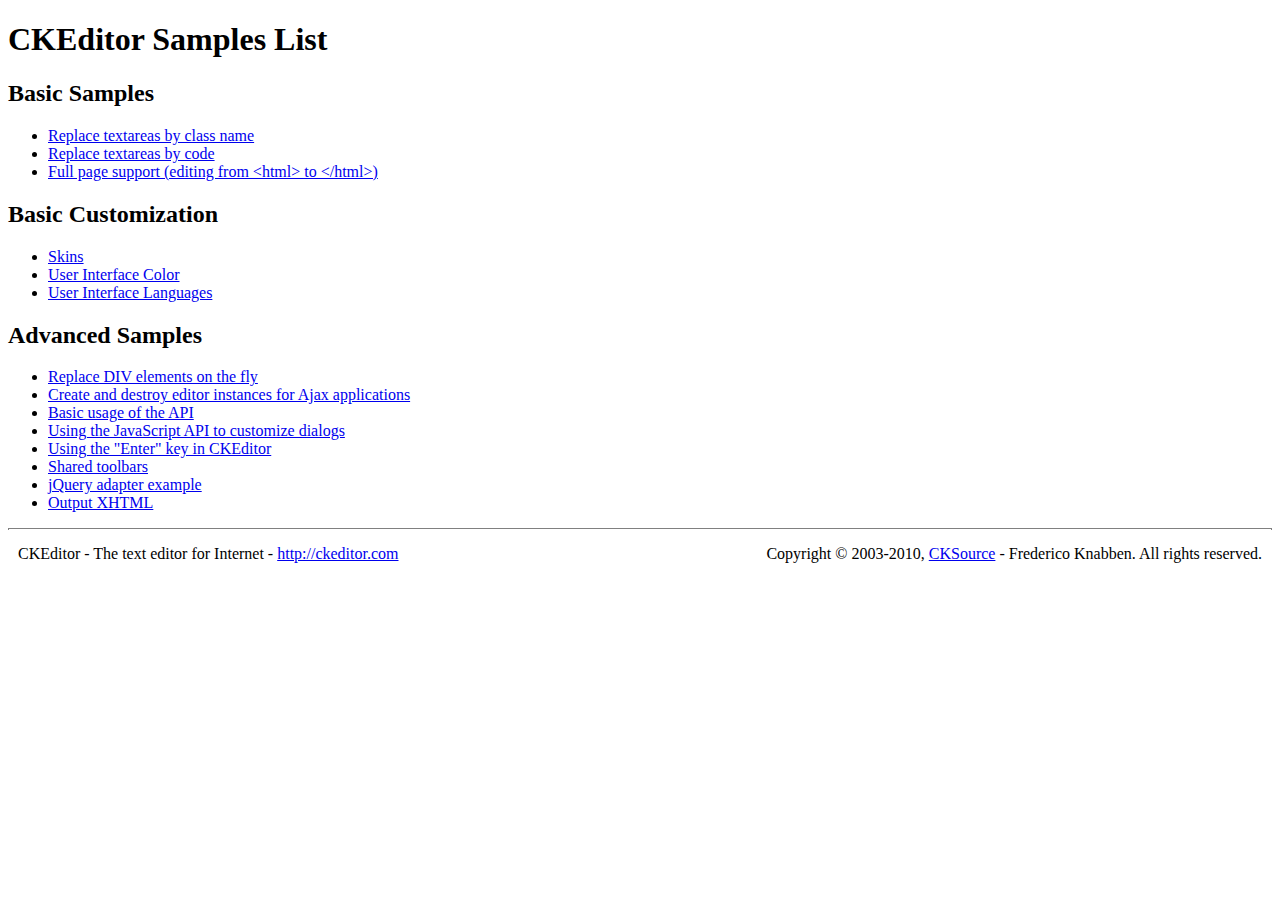
<file: resources/ckeditor/_samples/index.html>
<!DOCTYPE html PUBLIC "-//W3C//DTD XHTML 1.0 Transitional//EN" "http://www.w3.org/TR/xhtml1/DTD/xhtml1-transitional.dtd">
<!--
Copyright (c) 2003-2010, CKSource - Frederico Knabben. All rights reserved.
For licensing, see LICENSE.html or http://ckeditor.com/license
-->
<html xmlns="http://www.w3.org/1999/xhtml">
<head>
	<title>Samples List - CKEditor</title>
	<link type="text/css" rel="stylesheet" href="sample.css" />
</head>
<body>
	<h1>
		CKEditor Samples List
	</h1>
	<h2>
		Basic Samples
	</h2>
	<ul>
		<li><a href="replacebyclass.html">Replace textareas by class name</a></li>
		<li><a href="replacebycode.html">Replace textareas by code</a></li>
		<li><a href="fullpage.html">Full page support (editing from &lt;html&gt; to &lt;/html&gt;)</a></li>
	</ul>
	<h2>
		Basic Customization
	</h2>
	<ul>
		<li><a href="skins.html">Skins</a></li>
		<li><a href="ui_color.html">User Interface Color</a></li>
		<li><a href="ui_languages.html">User Interface Languages</a></li>
	</ul>
	<h2>
		Advanced Samples
	</h2>
	<ul>
		<li><a href="divreplace.html">Replace DIV elements on the fly</a>&nbsp; </li>
		<li><a href="ajax.html">Create and destroy editor instances for Ajax applications</a></li>
		<li><a href="api.html">Basic usage of the API</a></li>
		<li><a href="api_dialog.html">Using the JavaScript API to customize dialogs</a></li>
		<li><a href="enterkey.html">Using the "Enter" key in CKEditor</a></li>
		<li><a href="sharedspaces.html">Shared toolbars</a></li>
		<li><a href="jqueryadapter.html">jQuery adapter example</a></li>
		<li><a href="output_xhtml.html">Output XHTML</a></li>
	</ul>
	<div id="footer">
		<hr />
		<p>
			CKEditor - The text editor for Internet - <a href="http://ckeditor.com/">http://ckeditor.com</a>
		</p>
		<p id="copy">
			Copyright &copy; 2003-2010, <a href="http://cksource.com/">CKSource</a> - Frederico Knabben. All rights reserved.
		</p>
	</div>
</body>
</html>
</file>
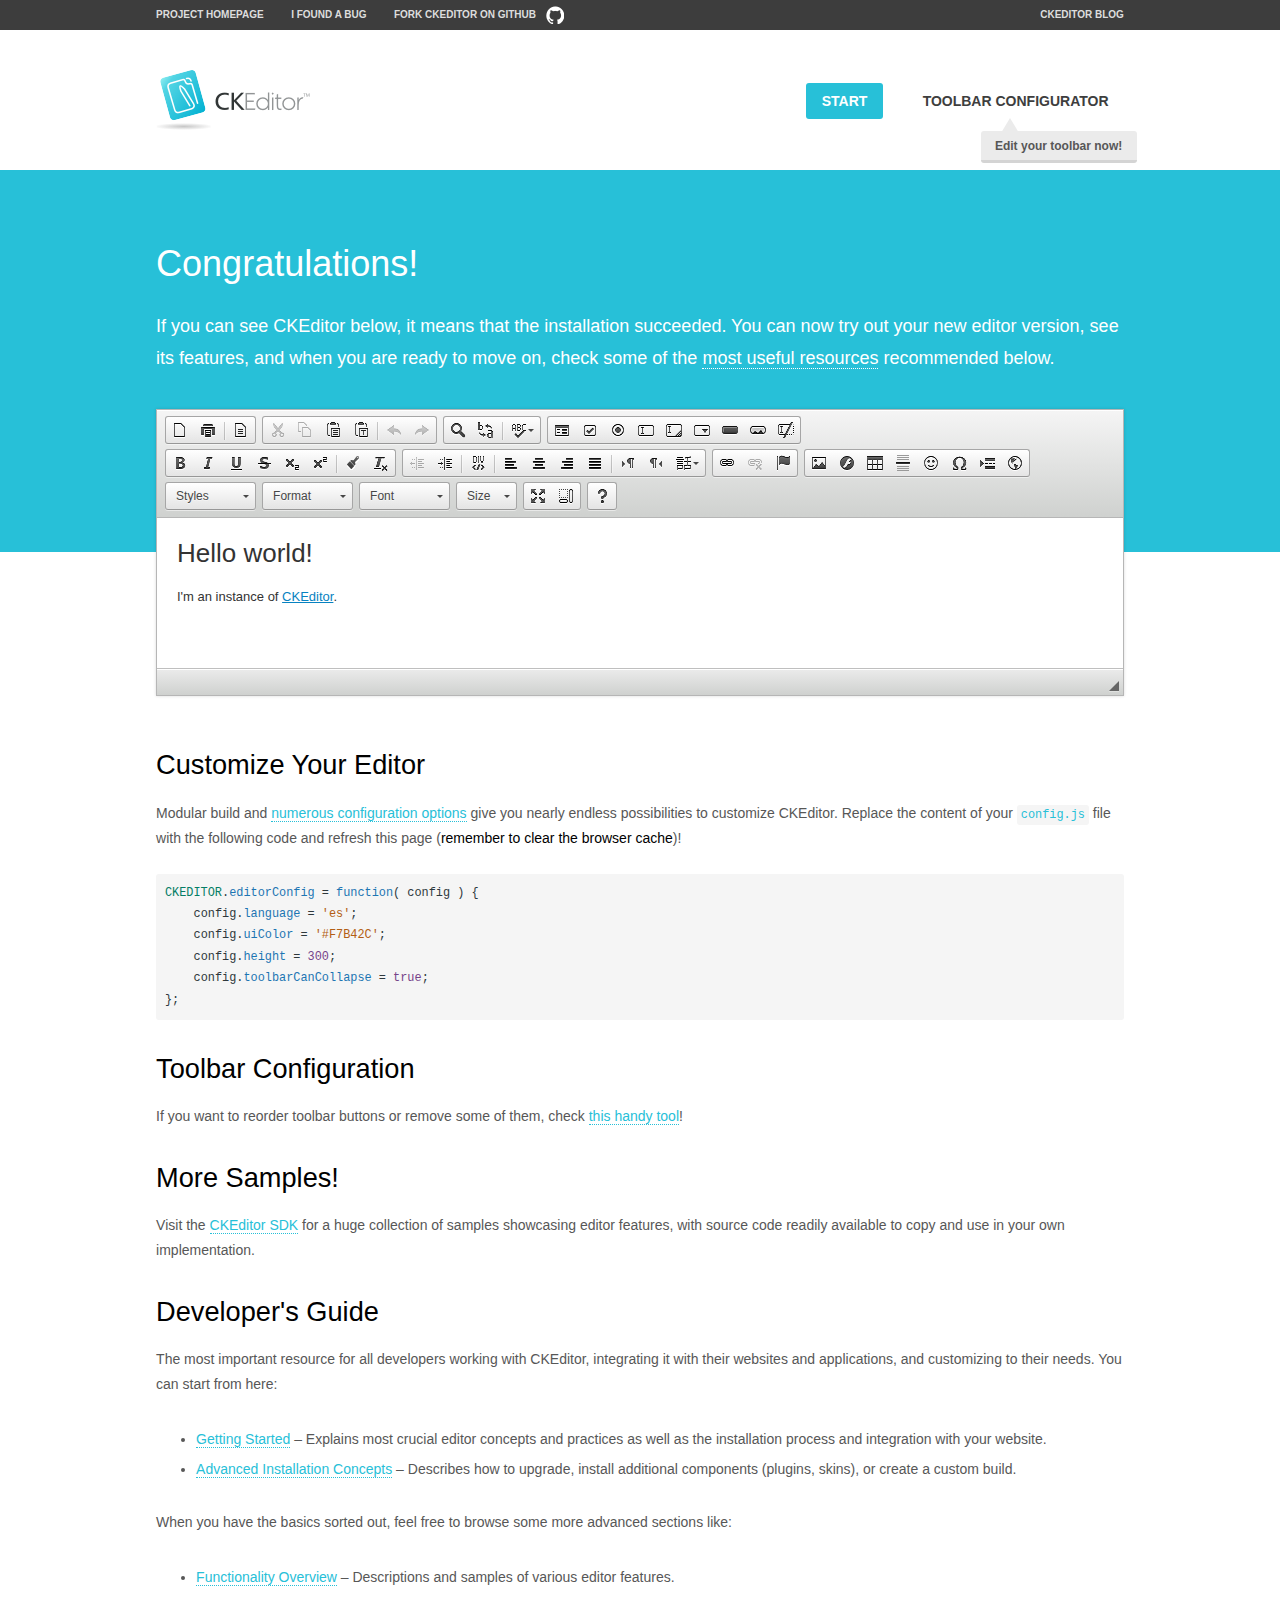
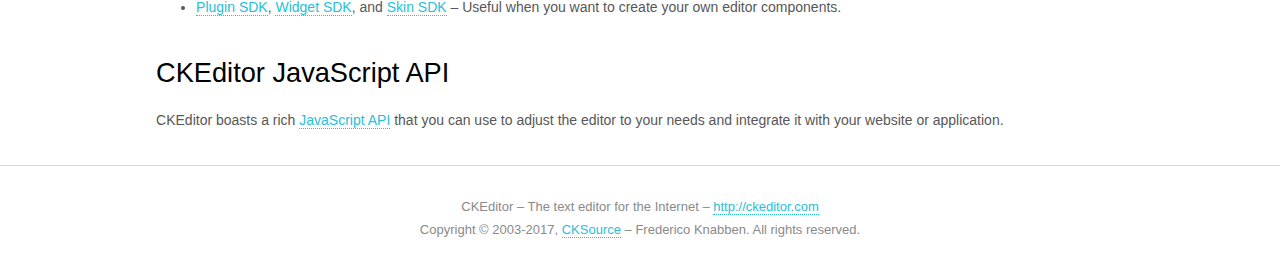
<file: public/vendors/ckeditor/samples/index.html>
<!DOCTYPE html>
<!--
Copyright (c) 2003-2017, CKSource - Frederico Knabben. All rights reserved.
For licensing, see LICENSE.md or http://ckeditor.com/license
-->
<html>
<head>
	<meta charset="utf-8">
	<title>CKEditor Sample</title>
	<script src="../ckeditor.js"></script>
	<script src="js/sample.js"></script>
	<link rel="stylesheet" href="css/samples.css">
	<link rel="stylesheet" href="toolbarconfigurator/lib/codemirror/neo.css">
</head>
<body id="main">

<nav class="navigation-a">
	<div class="grid-container">
		<ul class="navigation-a-left grid-width-70">
			<li><a href="http://ckeditor.com">Project Homepage</a></li>
			<li><a href="http://dev.ckeditor.com/">I found a bug</a></li>
			<li><a href="http://github.com/ckeditor/ckeditor-dev" class="icon-pos-right icon-navigation-a-github">Fork CKEditor on GitHub</a></li>
		</ul>
		<ul class="navigation-a-right grid-width-30">
			<li><a href="http://ckeditor.com/blog-list">CKEditor Blog</a></li>
		</ul>
	</div>
</nav>

<header class="header-a">
	<div class="grid-container">
		<h1 class="header-a-logo grid-width-30">
			<a href="index.html"><img src="img/logo.png" alt="CKEditor Sample"></a>
		</h1>

		<nav class="navigation-b grid-width-70">
			<ul>
				<li><a href="index.html" class="button-a button-a-background">Start</a></li>
				<li><a href="toolbarconfigurator/index.html" class="button-a">Toolbar configurator <span class="balloon-a balloon-a-nw">Edit your toolbar now!</span></a></li>
			</ul>
		</nav>
	</div>
</header>

<main>
	<div class="adjoined-top">
		<div class="grid-container">
			<div class="content grid-width-100">
				<h1>Congratulations!</h1>
				<p>
					If you can see CKEditor below, it means that the installation succeeded.
					You can now try out your new editor version, see its features, and when you are ready to move on, check some of the <a href="#sample-customize">most useful resources</a> recommended below.
				</p>
			</div>
		</div>
	</div>
	<div class="adjoined-bottom">
		<div class="grid-container">
			<div class="grid-width-100">
				<div id="editor">
					<h1>Hello world!</h1>
					<p>I'm an instance of <a href="http://ckeditor.com">CKEditor</a>.</p>
				</div>
			</div>
		</div>
	</div>

	<div class="grid-container">
		<div class="content grid-width-100">
			<section id="sample-customize">
				<h2>Customize Your Editor</h2>
				<p>Modular build and <a href="http://docs.ckeditor.com/#!/guide/dev_configuration">numerous configuration options</a> give you nearly endless possibilities to customize CKEditor. Replace the content of your <code><a href="../config.js">config.js</a></code> file with the following code and refresh this page (<strong>remember to clear the browser cache</strong>)!</p>
		<pre class="cm-s-neo CodeMirror"><code><span style="padding-right: 0.1px;"><span class="cm-variable">CKEDITOR</span>.<span class="cm-property">editorConfig</span> <span class="cm-operator">=</span> <span class="cm-keyword">function</span>( <span class="cm-def">config</span> ) {</span>
<span style="padding-right: 0.1px;"><span class="cm-tab">	</span><span class="cm-variable-2">config</span>.<span class="cm-property">language</span> <span class="cm-operator">=</span> <span class="cm-string">'es'</span>;</span>
<span style="padding-right: 0.1px;"><span class="cm-tab">	</span><span class="cm-variable-2">config</span>.<span class="cm-property">uiColor</span> <span class="cm-operator">=</span> <span class="cm-string">'#F7B42C'</span>;</span>
<span style="padding-right: 0.1px;"><span class="cm-tab">	</span><span class="cm-variable-2">config</span>.<span class="cm-property">height</span> <span class="cm-operator">=</span> <span class="cm-number">300</span>;</span>
<span style="padding-right: 0.1px;"><span class="cm-tab">	</span><span class="cm-variable-2">config</span>.<span class="cm-property">toolbarCanCollapse</span> <span class="cm-operator">=</span> <span class="cm-atom">true</span>;</span>
<span style="padding-right: 0.1px;">};</span></code></pre>
			</section>

			<section>
				<h2>Toolbar Configuration</h2>
				<p>If you want to reorder toolbar buttons or remove some of them, check <a href="toolbarconfigurator/index.html">this handy tool</a>!</p>
			</section>

			<section>
				<h2>More Samples!</h2>
				<p>Visit the <a href="http://sdk.ckeditor.com">CKEditor SDK</a> for a huge collection of samples showcasing editor features, with source code readily available to copy and use in your own implementation.</p>
			</section>

			<section>
				<h2>Developer's Guide</h2>
				<p>The most important resource for all developers working with CKEditor, integrating it with their websites and applications, and customizing to their needs. You can start from here:</p>
				<ul>
					<li><a href="http://docs.ckeditor.com/#!/guide/dev_installation">Getting Started</a> &ndash; Explains most crucial editor concepts and practices as well as the installation process and integration with your website.</li>
					<li><a href="http://docs.ckeditor.com/#!/guide/dev_advanced_installation">Advanced Installation Concepts</a> &ndash; Describes how to upgrade, install additional components (plugins, skins), or create a custom build.</li>
				</ul>
					<p>When you have the basics sorted out, feel free to browse some more advanced sections like:</p>
				<ul>
					<li><a href="http://docs.ckeditor.com/#!/guide/dev_features">Functionality Overview</a> &ndash; Descriptions and samples of various editor features.</li>
					<li><a href="http://docs.ckeditor.com/#!/guide/plugin_sdk_intro">Plugin SDK</a>, <a href="http://docs.ckeditor.com/#!/guide/widget_sdk_intro">Widget SDK</a>, and <a href="http://docs.ckeditor.com/#!/guide/skin_sdk_intro">Skin SDK</a> &ndash; Useful when you want to create your own editor components.</li>
				</ul>
			</section>

			<section>
				<h2>CKEditor JavaScript API</h2>
				<p>CKEditor boasts a rich <a href="http://docs.ckeditor.com/#!/api">JavaScript API</a> that you can use to adjust the editor to your needs and integrate it with your website or application.</p>
			</section>
		</div>
	</div>
</main>

<footer class="footer-a grid-container">
	<div class="grid-container">
		<p class="grid-width-100">
			CKEditor &ndash; The text editor for the Internet &ndash; <a class="samples" href="http://ckeditor.com/">http://ckeditor.com</a>
		</p>
		<p class="grid-width-100" id="copy">
			Copyright &copy; 2003-2017, <a class="samples" href="http://cksource.com/">CKSource</a> &ndash; Frederico Knabben. All rights reserved.
		</p>
	</div>
</footer>
<script>
	initSample();
</script>

</body>
</html>
</file>
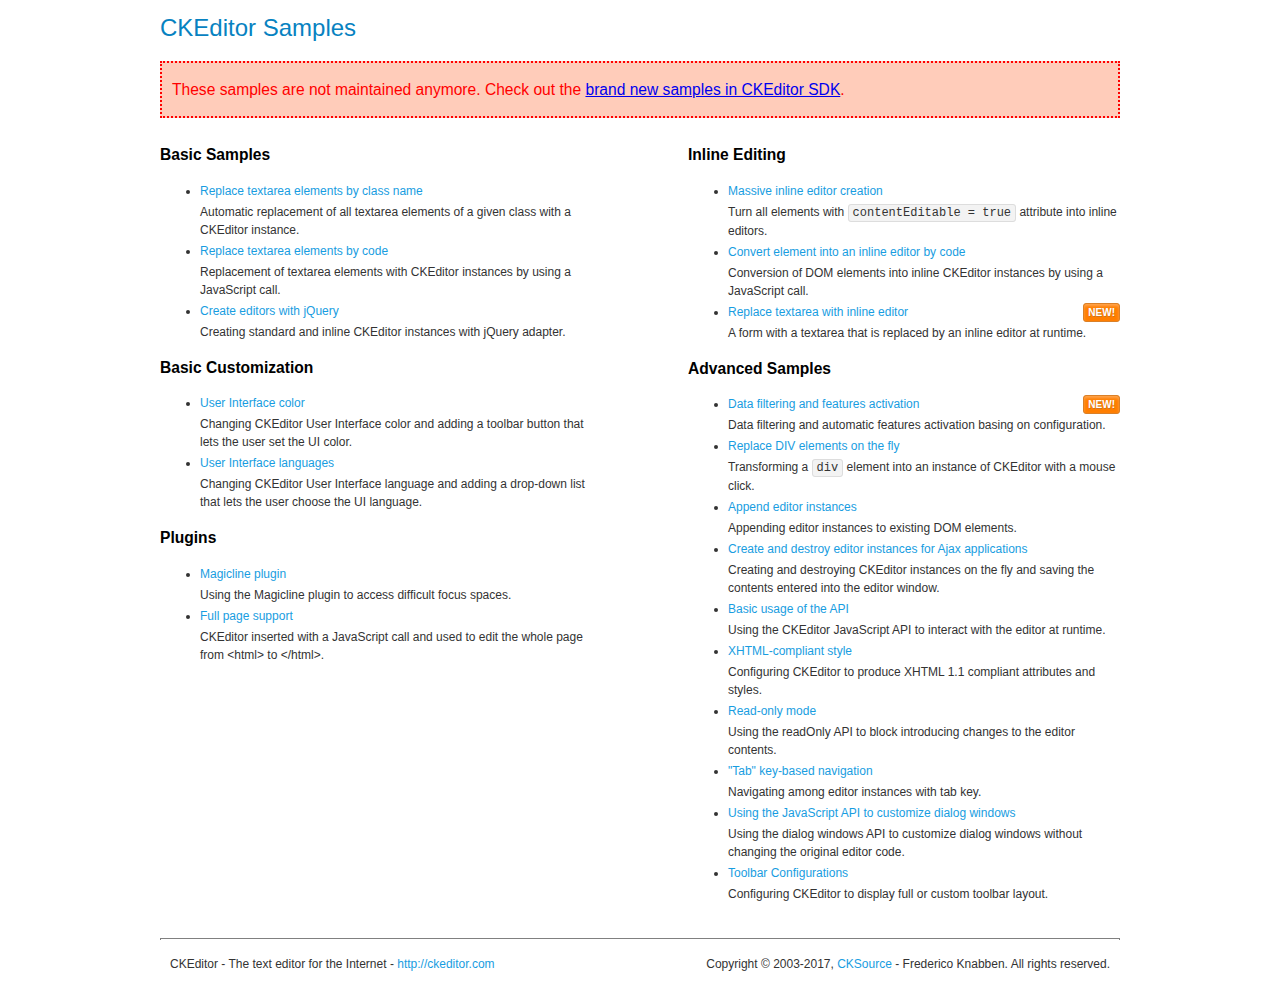
<file: public/vendors/ckeditor/samples/old/index.html>
<!DOCTYPE html>
<!--
Copyright (c) 2003-2017, CKSource - Frederico Knabben. All rights reserved.
For licensing, see LICENSE.md or http://ckeditor.com/license
-->
<html>
<head>
	<meta charset="utf-8">
	<title>CKEditor Samples</title>
	<link rel="stylesheet" href="sample.css">
</head>
<body>
	<h1 class="samples">
		CKEditor Samples
	</h1>
	<div class="warning deprecated">
		These samples are not maintained anymore. Check out the <a href="http://sdk.ckeditor.com/">brand new samples in CKEditor SDK</a>.
	</div>
	<div class="twoColumns">
		<div class="twoColumnsLeft">
			<h2 class="samples">
				Basic Samples
			</h2>
			<dl class="samples">
				<dt><a class="samples" href="replacebyclass.html">Replace textarea elements by class name</a></dt>
				<dd>Automatic replacement of all textarea elements of a given class with a CKEditor instance.</dd>

				<dt><a class="samples" href="replacebycode.html">Replace textarea elements by code</a></dt>
				<dd>Replacement of textarea elements with CKEditor instances by using a JavaScript call.</dd>

				<dt><a class="samples" href="jquery.html">Create editors with jQuery</a></dt>
				<dd>Creating standard and inline CKEditor instances with jQuery adapter.</dd>
			</dl>

			<h2 class="samples">
				Basic Customization
			</h2>
			<dl class="samples">
				<dt><a class="samples" href="uicolor.html">User Interface color</a></dt>
				<dd>Changing CKEditor User Interface color and adding a toolbar button that lets the user set the UI color.</dd>

				<dt><a class="samples" href="uilanguages.html">User Interface languages</a></dt>
				<dd>Changing CKEditor User Interface language and adding a drop-down list that lets the user choose the UI language.</dd>
			</dl>


			<h2 class="samples">Plugins</h2>
<dl class="samples">
<dt><a class="samples" href="magicline/magicline.html">Magicline plugin</a></dt>
<dd>Using the Magicline plugin to access difficult focus spaces.</dd>

<dt><a class="samples" href="wysiwygarea/fullpage.html">Full page support</a></dt>
<dd>CKEditor inserted with a JavaScript call and used to edit the whole page from &lt;html&gt; to &lt;/html&gt;.</dd>
</dl>
		</div>
		<div class="twoColumnsRight">
			<h2 class="samples">
				Inline Editing
			</h2>
			<dl class="samples">
				<dt><a class="samples" href="inlineall.html">Massive inline editor creation</a></dt>
				<dd>Turn all elements with <code>contentEditable = true</code> attribute into inline editors.</dd>

				<dt><a class="samples" href="inlinebycode.html">Convert element into an inline editor by code</a></dt>
				<dd>Conversion of DOM elements into inline CKEditor instances by using a JavaScript call.</dd>

				<dt><a class="samples" href="inlinetextarea.html">Replace textarea with inline editor</a> <span class="new">New!</span></dt>
				<dd>A form with a textarea that is replaced by an inline editor at runtime.</dd>

				
			</dl>

			<h2 class="samples">
				Advanced Samples
			</h2>
			<dl class="samples">
				<dt><a class="samples" href="datafiltering.html">Data filtering and features activation</a> <span class="new">New!</span></dt>
				<dd>Data filtering and automatic features activation basing on configuration.</dd>

				<dt><a class="samples" href="divreplace.html">Replace DIV elements on the fly</a></dt>
				<dd>Transforming a <code>div</code> element into an instance of CKEditor with a mouse click.</dd>

				<dt><a class="samples" href="appendto.html">Append editor instances</a></dt>
				<dd>Appending editor instances to existing DOM elements.</dd>

				<dt><a class="samples" href="ajax.html">Create and destroy editor instances for Ajax applications</a></dt>
				<dd>Creating and destroying CKEditor instances on the fly and saving the contents entered into the editor window.</dd>

				<dt><a class="samples" href="api.html">Basic usage of the API</a></dt>
				<dd>Using the CKEditor JavaScript API to interact with the editor at runtime.</dd>

				<dt><a class="samples" href="xhtmlstyle.html">XHTML-compliant style</a></dt>
				<dd>Configuring CKEditor to produce XHTML 1.1 compliant attributes and styles.</dd>

				<dt><a class="samples" href="readonly.html">Read-only mode</a></dt>
				<dd>Using the readOnly API to block introducing changes to the editor contents.</dd>

				<dt><a class="samples" href="tabindex.html">"Tab" key-based navigation</a></dt>
				<dd>Navigating among editor instances with tab key.</dd>


				
<dt><a class="samples" href="dialog/dialog.html">Using the JavaScript API to customize dialog windows</a></dt>
<dd>Using the dialog windows API to customize dialog windows without changing the original editor code.</dd>

<dt><a class="samples" href="toolbar/toolbar.html">Toolbar Configurations</a></dt>
<dd>Configuring CKEditor to display full or custom toolbar layout.</dd>

			</dl>
		</div>
	</div>
	<div id="footer">
		<hr>
		<p>
			CKEditor - The text editor for the Internet - <a class="samples" href="http://ckeditor.com/">http://ckeditor.com</a>
		</p>
		<p id="copy">
			Copyright &copy; 2003-2017, <a class="samples" href="http://cksource.com/">CKSource</a> - Frederico Knabben. All rights reserved.
		</p>
	</div>
</body>
</html>
</file>
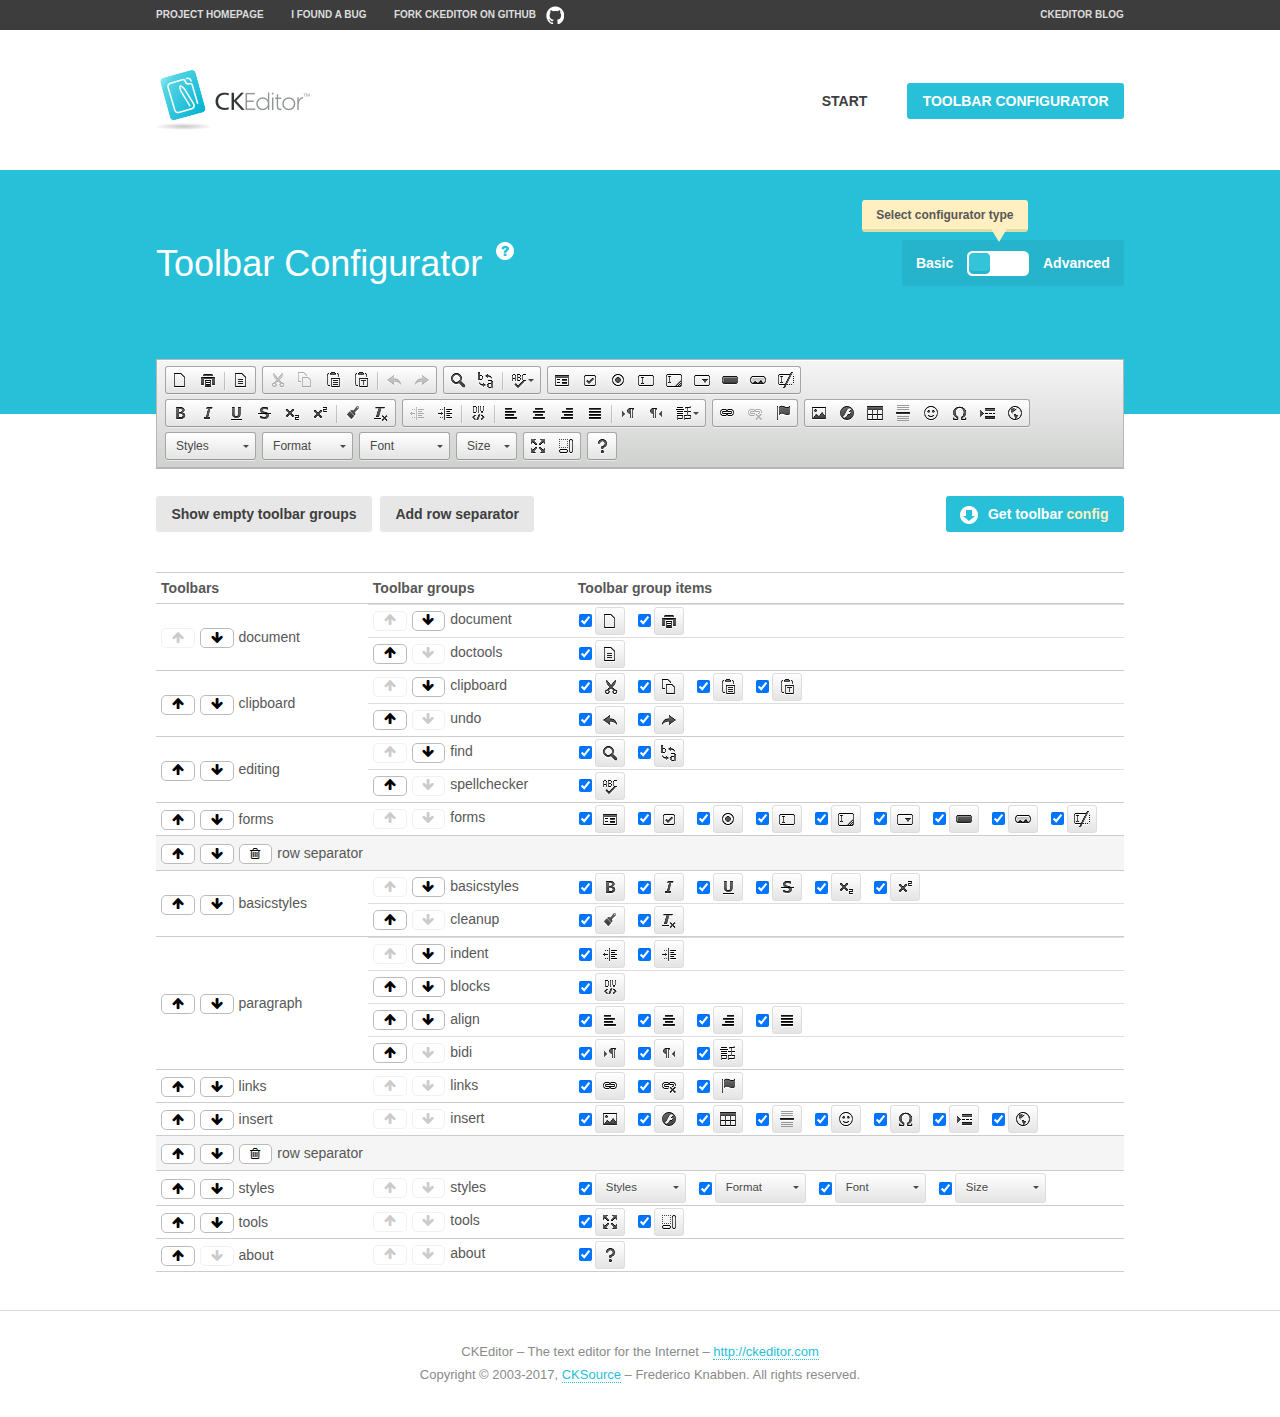
<file: public/vendors/ckeditor/samples/toolbarconfigurator/index.html>
<!DOCTYPE html>
<!--
Copyright (c) 2003-2017, CKSource - Frederico Knabben. All rights reserved.
For licensing, see LICENSE.md or http://ckeditor.com/license
-->
<!--[if IE 8]><html class="ie8"><![endif]-->
<!--[if gt IE 8]><html><![endif]-->
<!--[if !IE]><!--><html><!--<![endif]-->
<head>
	<meta charset="utf-8">
	<title>Toolbar Configurator</title>
	<script src="../../ckeditor.js"></script>
	<script>
		if ( CKEDITOR.env.ie && CKEDITOR.env.version < 9 )
			CKEDITOR.tools.enableHtml5Elements( document );
	</script>
	<link rel="stylesheet" href="lib/codemirror/codemirror.css">
	<link rel="stylesheet" href="lib/codemirror/show-hint.css">
	<link rel="stylesheet" href="lib/codemirror/neo.css">
	<link rel="stylesheet" href="css/fontello.css">
	<link rel="stylesheet" href="../css/samples.css">
</head>
<body id="toolbar">

<nav class="navigation-a">
	<div class="grid-container">
		<ul class="navigation-a-left grid-width-70">
			<li><a href="http://ckeditor.com">Project Homepage</a></li>
			<li><a href="http://dev.ckeditor.com/">I found a bug</a></li>
			<li><a href="http://github.com/ckeditor/ckeditor-dev" class="icon-pos-right icon-navigation-a-github">Fork CKEditor on GitHub</a></li>
		</ul>
		<ul class="navigation-a-right grid-width-30">
			<li><a href="http://ckeditor.com/blog-list">CKEditor Blog</a></li>
		</ul>
	</div>
</nav>

<header class="header-a">
	<div class="grid-container">
		<h1 class="header-a-logo grid-width-30">
			<a href="../index.html"><img src="../img/logo.png" alt="CKEditor Logo"></a>
		</h1>
		<nav class="navigation-b grid-width-70">
			<ul>
				<li><a href="../index.html"  class="button-a">Start</a></li>
				<li><a href="index.html"  class="button-a button-a-background">Toolbar configurator</a></li>
			</ul>
		</nav>
	</div>
</header>

<main>
	<div class="adjoined-top">
		<div class="grid-container">
			<div class="content grid-width-100">
				<div class="grid-container-nested">
					<h1 class="grid-width-60">
						Toolbar Configurator
						<a href="#help-content" type="button" title="Configurator help" id="help" class="button-a button-a-background button-a-no-text icon-pos-left icon-question-mark">Help</a>
					</h1>

					<div class="grid-width-40 grid-switch-magic">
						<div class="switch">
							<span class="balloon-a balloon-a-se">Select configurator type</span>
							<input type="radio" name="radio" data-num="1" id="radio-basic" />
							<input type="radio" name="radio" data-num="2" id="radio-advanced" />
							<label data-for="1" for="radio-basic">Basic</label>
							<span class="switch-inner">
								<span class="handler"></span>
							</span>
							<label data-for="2" for="radio-advanced">Advanced</label>
						</div>
					</div>
				</div>
			</div>
		</div>
	</div>
	<div class="adjoined-bottom">
		<div class="grid-container">
			<div class="grid-width-100">
				<div class="editors-container">
					<div id="editor-basic"></div>
					<div id="editor-advanced"></div>
				</div>
			</div>
		</div>
	</div>

	<div class="grid-container configurator">
		<div class="content grid-width-100">
			<div class="configurator">
				<div>
					<div id="toolbarModifierWrapper"></div>
				</div>
			</div>
		</div>
	</div>

	<div id="help-content">
		<div class="grid-container">
			<div class="grid-width-100">
				<h2>What Am I Doing Here?</h2>

				<div class="grid-container grid-container-nested">
					<div class="basic">
						<div class="grid-width-50">
							<p>Arrange <a href="http://docs.ckeditor.com/#!/api/CKEDITOR.config-cfg-toolbarGroups">toolbar groups</a>, toggle <a href="http://docs.ckeditor.com/#!/api/CKEDITOR.config-cfg-removeButtons">button visibility</a> according to your needs and get your toolbar configuration.</p>
							<p>You can replace the content of the <a href="../../config.js"><code>config.js</code></a> file with the generated configuration. If you already set some configuration options you will need to merge both configurations.</p>
						</div>
						<div class="grid-width-50">
							<p>Read more about different ways of <a href="http://docs.ckeditor.com/#!/guide/dev_configuration">setting configuration</a> and do not forget about <strong>clearing browser cache</strong>.</p>
							<p>Arranging toolbar groups is the recommended way of configuring the toolbar, but if you need more freedom you can use the <a href="#advanced">advanced configurator</a>.</p>
						</div>
					</div>
					<div class="advanced" style="display: none;">
						<div class="grid-width-50">
							<p>With this code editor you can edit your <a href="http://docs.ckeditor.com/#!/api/CKEDITOR.config-cfg-toolbar">toolbar configuration</a> live.</p>
							<p>You can replace the content of the <a href="../../config.js"><code>config.js</code></a> file with the generated configuration. If you already set some configuration options you will need to merge both configurations.</p>
						</div>
						<div class="grid-width-50">
							<p>Read more about different ways of <a href="http://docs.ckeditor.com/#!/guide/dev_configuration">setting configuration</a> and do not forget about <strong>clearing browser cache</strong>.</p>
						</div>
					</div>
				</div>

				<p class="grid-container grid-container-nested">
					<button type="button" class="help-content-close grid-width-100 button-a button-a-background">Got it. Let's play!</button>
				</p>
			</div>
		</div>
	</div>
</main>

<footer class="footer-a grid-container">
	<p class="grid-width-100">
		CKEditor &ndash; The text editor for the Internet &ndash; <a class="samples" href="http://ckeditor.com/">http://ckeditor.com</a>
	</p>
	<p class="grid-width-100" id="copy">
		Copyright &copy; 2003-2017, <a class="samples" href="http://cksource.com/">CKSource</a> &ndash; Frederico Knabben. All rights reserved.
	</p>
</footer>

<script src="lib/codemirror/codemirror.js"></script>
<script src="lib/codemirror/javascript.js"></script>
<script src="lib/codemirror/show-hint.js"></script>

<script src="js/fulltoolbareditor.js"></script>
<script src="js/abstracttoolbarmodifier.js"></script>
<script src="js/toolbarmodifier.js"></script>
<script src="js/toolbartextmodifier.js"></script>
<script src="../js/sf.js"></script>

<script>
	( function() {
		'use strict';

		var mode = ( window.location.hash.substr( 1 ) === 'advanced' ) ? 'advanced' : 'basic',
			configuratorSection = CKEDITOR.document.findOne( 'main > .grid-container.configurator' ),
			basicInstruction = CKEDITOR.document.findOne( '#help-content .basic' ),
			advancedInstruction = CKEDITOR.document.findOne( '#help-content .advanced' ),

			// Configurator mode switcher.
			modeSwitchBasic = CKEDITOR.document.getById( 'radio-basic' ),
			modeSwitchAdvanced = CKEDITOR.document.getById( 'radio-advanced' );

		// Initial setup
		function updateSwitcher() {
			if ( mode === 'advanced' ) {
				modeSwitchAdvanced.$.checked = true;
			} else {
				modeSwitchBasic.$.checked = true;
			}
		}

		updateSwitcher();

		CKEDITOR.document.getWindow().on( 'hashchange', function( e ) {
			var hash = window.location.hash.substr( 1 );
			if ( !( hash === 'advanced' || hash === 'basic' ) ) {
				return;
			}
			mode = hash;
			onToolbarsDone( mode );
		} );

		CKEDITOR.document.getWindow().on( 'resize', function() {
			updateToolbar( ( mode === 'basic' ? toolbarModifier : toolbarTextModifier )[ 'editorInstance' ] );
		} );

		function onRefresh( modifier ) {
			modifier = modifier || this;

			if ( mode === 'basic' && modifier instanceof ToolbarConfigurator.ToolbarTextModifier ) {
				return;
			}

			// CodeMirror container becomes visible, so we need to refresh and to avoid rendering problems.
			if ( mode === 'advanced' && modifier instanceof ToolbarConfigurator.ToolbarTextModifier ) {
				modifier.codeContainer.refresh();
			}

			updateToolbar( modifier.editorInstance );
		}

		function updateToolbar( editor ) {
			var editorContainer = editor.container;

			// Not always editor is loaded.
			if ( !editorContainer ) {
				return;
			}

			var displayStyle = editorContainer.getStyle( 'display' );

			editorContainer.setStyle( 'display', 'block' );

			var newHeight = editorContainer.getSize( 'height' );

			var newMarginTop = parseInt( editorContainer.getComputedStyle( 'margin-top' ), 10 );
			newMarginTop = ( isNaN( newMarginTop ) ? 0 : Number( newMarginTop ) );

			var newMarginBottom = parseInt( editorContainer.getComputedStyle( 'margin-bottom' ), 10 );
			newMarginBottom = ( isNaN( newMarginBottom ) ? 0 : Number( newMarginBottom ) );

			var result = newHeight + newMarginTop + newMarginBottom;

			editorContainer.setStyle( 'display', displayStyle );

			editor.container.getAscendant( 'div' ).setStyle( 'height', result + 'px' );
		}

		var toolbarModifier = new ToolbarConfigurator.ToolbarModifier( 'editor-basic' );

		var done = 0;
		toolbarModifier.init( onToolbarInit );
		toolbarModifier.onRefresh = onRefresh;

		CKEDITOR.document.getById( 'toolbarModifierWrapper' ).append( toolbarModifier.mainContainer );

		var toolbarTextModifier = new ToolbarConfigurator.ToolbarTextModifier( 'editor-advanced' );
		toolbarTextModifier.init( onToolbarInit );
		toolbarTextModifier.onRefresh = onRefresh;

		function onToolbarInit() {
			if ( ++done === 2 ) {
				onToolbarsDone();

				positionSticky.watch( CKEDITOR.document.findOne( '.toolbar' ), function() {
					return mode === 'advanced';
				} );
			}
		}

		function onToolbarsDone() {
			if ( mode === 'basic' ) {
				toggleModeBasic( false );
			} else {
				toggleModeAdvanced( false );
			}

			updateSwitcher();

			setTimeout( function() {
				CKEDITOR.document.findOne( '.editors-container' ).addClass( 'active' );
				CKEDITOR.document.findOne( '#toolbarModifierWrapper' ).addClass( 'active' );
			}, 200 );
		}

		CKEDITOR.document.getById( 'toolbarModifierWrapper' ).append( toolbarTextModifier.mainContainer );

		function toogleModeSwitch( onElement, offElement, onModifier, offModifier ) {
			onElement.addClass( 'fancy-button-active' );
			offElement.removeClass( 'fancy-button-active' );

			onModifier.showUI();
			offModifier.hideUI();
		}

		function toggleModeBasic( callOnRefresh ) {
			callOnRefresh = ( callOnRefresh !== false );
			mode = 'basic';
			window.location.hash = '#basic';
			toogleModeSwitch( modeSwitchBasic, modeSwitchAdvanced, toolbarModifier, toolbarTextModifier );

			configuratorSection.removeClass( 'freed-width' );
			basicInstruction.show();
			advancedInstruction.hide();

			callOnRefresh && onRefresh( toolbarModifier );
		}

		function toggleModeAdvanced( callOnRefresh ) {
			callOnRefresh = ( callOnRefresh !== false );
			mode = 'advanced';
			window.location.hash = '#advanced';
			toogleModeSwitch( modeSwitchAdvanced, modeSwitchBasic, toolbarTextModifier, toolbarModifier );

			configuratorSection.addClass( 'freed-width' );
			advancedInstruction.show();
			basicInstruction.hide();

			callOnRefresh && onRefresh( toolbarTextModifier );
		}

		modeSwitchBasic.on( 'click', toggleModeBasic );
		modeSwitchAdvanced.on( 'click', toggleModeAdvanced );

		//
		// Position:sticky for the toolbar.
		//

		// Will make elements behave like they were styled with position:sticky.
		var positionSticky = {
			// Store object: {
			// 		element: CKEDITOR.dom.element, // Element which will float.
			// 		placeholder: CKEDITOR.dom.element, // Placeholder which is place to prevent page bounce.
			// 		isFixed: boolean // Whether element float now.
			// }
			watched: [],

			active: [],

			staticContainer: null,

			init: function() {
				var element = CKEDITOR.dom.element.createFromHtml(
					'<div class="staticContainer">' +
						'<div class="grid-container" >' +
							'<div class="grid-width-100">' +
								'<div class="inner"></div>' +
							'</div>' +
						'</div>' +
					'</div>' );

				this.staticContainer = element.findOne( '.inner' );

				CKEDITOR.document.getBody().append( element );
			},

			watch: function( element, preventFunc ) {
				this.watched.push( {
					element: element,
					placeholder: new CKEDITOR.dom.element( 'div' ),
					isFixed: false,
					preventFunc: preventFunc
				} );
			},

			checkAll: function() {
				for ( var i = 0; i < this.watched.length; i++ ) {
					this.check( this.watched[ i ] );
				}
			},

			check: function( element ) {
				var isFixed = element.isFixed;
				var shouldBeFixed = this.shouldBeFixed( element );

				// Nothing to be done.
				if ( isFixed === shouldBeFixed ) {
					return;
				}

				var placeholder = element.placeholder;

				if ( isFixed ) {
					// Unfixing.

					element.element.insertBefore( placeholder );
					placeholder.remove();

					element.element.removeStyle( 'margin' );

					this.active.splice( CKEDITOR.tools.indexOf( this.active, element ), 1 );

				} else {
					// Fixing.
					placeholder.setStyle( 'width', element.element.getSize( 'width' ) + 'px' );
					placeholder.setStyle( 'height', element.element.getSize( 'height' ) + 'px' );
					placeholder.setStyle( 'margin-bottom', element.element.getComputedStyle( 'margin-bottom' ) );
					placeholder.setStyle( 'display', element.element.getComputedStyle( 'display' ) );
					placeholder.insertAfter( element.element );

					this.staticContainer.append( element.element );

					this.active.push( element );
				}

				element.isFixed = !element.isFixed;
			},

			shouldBeFixed: function( element ) {
				if ( element.preventFunc && element.preventFunc() ) {
					return false;
				}

				// If element is already fixed we are checking it's placeholder.
				var related = ( element.isFixed ? element.placeholder : element.element ),
					clientRect = related.$.getBoundingClientRect(),
					staticHeight = this.staticContainer.getSize('height' ),
					elemHeight = element.element.getSize( 'height' );

				if ( element.isFixed ) {
					return ( clientRect.top + elemHeight < staticHeight );
				} else {
					return ( clientRect.top < staticHeight );
				}
			}
		};

		positionSticky.init();

		CKEDITOR.document.getWindow().on( 'scroll',
			new CKEDITOR.tools.eventsBuffer( 100, positionSticky.checkAll, positionSticky ).input
		);

		// Make the toolbar sticky.
		positionSticky.watch( CKEDITOR.document.findOne( '.editors-container' ) );

		// Help button and help-content.
		( function() {
			var helpButton = CKEDITOR.document.getById( 'help' ),
				helpContent = CKEDITOR.document.getById( 'help-content' );

			// Don't show help button on IE8 because it's unsupported by Pico Modal.
			if ( CKEDITOR.env.ie && CKEDITOR.env.version == 8 ) {
				helpButton.hide();
			} else {
				// Display help modal when the button is clicked.
				helpButton.on( 'click', function( evt ) {
					SF.modal( {
						// Clone modal content from DOM.
						content: helpContent.getHtml(),

						afterCreate: function( modal ) {
							// Enable modal content button to close the modal.
							new CKEDITOR.dom.element( modal.modalElem() ).findOne( '.help-content-close' ).once( 'click', modal.close );
						}
					} ).show();
				} );
			}
		} )();
	} )();
</script>
</body>
</html>
</file>
<file: resources/ckeditor/_samples/sample.css>
/*
Copyright (c) 2003-2010, CKSource - Frederico Knabben. All rights reserved.
For licensing, see LICENSE.html or http://ckeditor.com/license
*/

fieldset
{
	margin: 0;
	padding: 10px;
}

form
{
	margin: 0;
	padding: 0;
}

pre
{
	background-color: #F7F7F7;
	border: 1px solid #D7D7D7;
	overflow: auto;
	margin: 0;
	padding: 0.25em;
}

#alerts
{
	color: Red;
}

#footer hr
{
	margin: 10px 0 15px 0;
	height: 1px;
	border: solid 1px gray;
	border-bottom: none;
}

#footer p
{
	margin: 0 10px 10px 10px;
	float: left;
}

#footer #copy
{
	float: right;
}

#outputSample
{
	width: 100%;
	table-layout: fixed;
}

#outputSample thead th
{
	color: #dddddd;
	background-color: #999999;
	padding: 4px;
	white-space: nowrap;
}

#outputSample tbody th
{
	vertical-align: top;
	text-align: left;
}

#outputSample pre
{
	margin: 0;
	padding: 0;
	white-space: pre; /* CSS2 */
	white-space: -moz-pre-wrap; /* Mozilla*/
	white-space: -o-pre-wrap; /* Opera 7 */
	white-space: pre-wrap; /* CSS 2.1 */
	white-space: pre-line; /* CSS 3 (and 2.1 as well, actually) */
	word-wrap: break-word; /* IE */
}
</file>
<file: public/vendors/ckeditor/samples/css/samples.css>
/**
 * @license Copyright (c) 2003-2017, CKSource - Frederico Knabben. All rights reserved.
 * For licensing, see LICENSE.md or http://ckeditor.com/license
 */
@media (max-width: 900px) {
  .global-is-mobile-hidden {
    display: none !important;
  }
}
article,
aside,
details,
figcaption,
figure,
footer,
header,
hgroup,
main,
menu,
nav,
section {
  display: block;
}
body,
html {
  margin: 0;
  padding: 0;
  font: 16px / 1.8 Arial, 'Helvetica Neue', Helvetica, sans-serif;
  font-weight: 300;
  color: #575757;
}
.grid-width-10 {
  width: 10%;
}
.grid-width-20 {
  width: 20%;
}
.grid-width-30 {
  width: 30%;
}
.grid-width-40 {
  width: 40%;
}
.grid-width-50 {
  width: 50%;
}
.grid-width-60 {
  width: 60%;
}
.grid-width-70 {
  width: 70%;
}
.grid-width-80 {
  width: 80%;
}
.grid-width-90 {
  width: 90%;
}
.grid-width-100 {
  width: 100%;
}
@media (max-width: 900px) {
  .grid-width-10,
  .grid-width-20,
  .grid-width-30,
  .grid-width-40,
  .grid-width-50,
  .grid-width-60,
  .grid-width-70,
  .grid-width-80,
  .grid-width-90,
  .grid-width-100 {
    width: 100%;
  }
}
*[class*="grid-width"] {
  -webkit-box-sizing: border-box;
  -moz-box-sizing: border-box;
  box-sizing: border-box;
  padding-left: 4%;
  padding-right: 4%;
  float: left;
}
*[class*="grid-width"]:after,
.grid-container:after,
*[class*="grid-width"]:before,
.grid-container:before {
  content: '';
  display: block;
  overflow: hidden;
  visibility: hidden;
  font-size: 0;
  line-height: 0;
  width: 0;
  height: 0;
}
*[class*="grid-width"]:after,
.grid-container:after {
  clear: both;
}
.grid-container {
  -webkit-box-sizing: border-box;
  -moz-box-sizing: border-box;
  box-sizing: border-box;
  margin-left: auto;
  margin-right: auto;
}
.grid-container-nested *[class*="grid-width"]:first-child {
  padding-left: 0;
}
.grid-container-nested *[class*="grid-width"]:last-child {
  padding-right: 0;
}
@media (max-width: 900px) {
  .grid-container-nested *[class*="grid-width"]:first-child {
    padding-left: 4%;
  }
  .grid-container-nested *[class*="grid-width"]:last-child {
    padding-right: 4%;
  }
}
.header-a {
  min-height: 140px;
  overflow: hidden;
}
.header-a .header-a-logo {
  margin: 40px 0 0;
}
@media (max-width: 900px) {
  .header-a .header-a-logo {
    text-align: center;
  }
}
.header-a .header-a-logo img {
  border: transparent;
}
.navigation-a {
  height: 30px;
  background: #3D3D3D;
  position: absolute;
  left: 0;
  right: 0;
  top: 0;
  padding: 0;
  overflow: hidden;
}
@media (max-width: 900px) {
  .navigation-a {
    text-align: center;
  }
}
.navigation-a ul {
  list-style: none;
  margin: 0;
  overflow: hidden;
}
.navigation-a ul li,
.navigation-a ul li a {
  display: inline-block;
}
@media (max-width: 900px) {
  .navigation-a ul {
    width: auto;
    text-overflow: ellipsis;
    white-space: nowrap;
    display: inline-block;
    float: none;
  }
  .navigation-a ul:before,
  .navigation-a ul:after {
    display: none;
  }
}
.navigation-a ul.navigation-a-left {
  text-align: left;
}
@media (max-width: 900px) {
  .navigation-a ul.navigation-a-left {
    padding-right: 0;
  }
}
.navigation-a ul.navigation-a-right {
  text-align: right;
}
@media (max-width: 900px) {
  .navigation-a ul.navigation-a-right {
    padding-left: 23px;
  }
}
.navigation-a ul li + li {
  margin-left: 23px;
}
.navigation-a ul li a {
  font-size: 10px;
  font-size: 0.625rem;
  line-height: 18px;
  line-height: 1.13rem;
  line-height: 30px;
  float: left;
  color: #ddd;
  font-weight: bold;
  text-decoration: none;
  text-transform: uppercase;
}
.navigation-a ul li a:hover {
  cursor: pointer;
  color: #fff;
}
.icon-navigation-a-github:before,
.icon-navigation-a-github:after {
  background-image: url("[data-uri]");
}
.navigation-b {
  text-align: right;
  margin: 52px 0 0;
  overflow: visible;
}
@media (max-width: 900px) {
  .navigation-b {
    text-align: center;
    margin-top: 20px;
    padding: 0;
  }
}
.navigation-b ul {
  padding: 0;
  list-style: none;
  margin: 0;
  overflow: visible;
}
.navigation-b ul li,
.navigation-b ul li a {
  display: inline-block;
}
@media (max-width: 900px) {
  .navigation-b ul {
    display: table;
    width: 100%;
    padding-bottom: 1.5em;
  }
}
@media (max-width: 900px) {
  .navigation-b ul li {
    display: table-row;
  }
}
.navigation-b ul li + li {
  margin-left: 20px;
}
@media (max-width: 900px) {
  .navigation-b ul li + li {
    margin-left: 0;
  }
}
.navigation-b ul li a {
  -webkit-box-sizing: border-box;
  -moz-box-sizing: border-box;
  box-sizing: border-box;
  text-transform: uppercase;
  text-decoration: none;
  outline: none;
}
@media (max-width: 900px) {
  .navigation-b ul li a {
    width: 100%;
    -webkit-border-radius: 0;
    -webkit-background-clip: padding-box;
    -moz-border-radius: 0;
    -moz-background-clip: padding;
    border-radius: 0;
    background-clip: padding-box;
  }
}
.footer-a {
  font-size: 13px;
  font-size: 0.8125rem;
  line-height: 23.4px;
  line-height: 1.46rem;
  padding-top: 2.25em;
  padding-bottom: 2.25em;
  overflow: hidden;
  color: #8a8a8a;
}
.footer-a a {
  color: #27C0D8;
  text-decoration: none;
  border-bottom: 1px dotted #27C0D8;
}
.footer-a a:hover {
  color: #23adc2;
}
.footer-a p {
  margin: 0;
  display: inline-block;
  text-align: center;
}
.content {
  font-size: 14px;
  font-size: 0.875rem;
  line-height: 25.2px;
  line-height: 1.57rem;
  overflow: hidden;
  padding-top: 1.5em;
  padding-bottom: 1.5em;
}
.content p {
  margin: 0.75em 0;
}
.content ul,
.content ol,
.content pre,
.content blockquote,
.content textarea:not([class^="cke"]),
.content .cke {
  margin: 1.875em 0;
}
.content code,
.content kbd {
  -webkit-border-radius: 3px;
  -webkit-background-clip: padding-box;
  -moz-border-radius: 3px;
  -moz-background-clip: padding;
  border-radius: 3px;
  background-clip: padding-box;
  padding: 3px 4px;
}
.content pre,
.content code,
.content kbd,
.content blockquote {
  background: #f5f5f5;
}
.content blockquote,
.content pre {
  background: none;
  border-left: 4px solid #27C0D8;
  padding: 1.5em 2.25em;
}
.content p a,
.content ul a,
.content ol a,
.content blockquote a,
.content h1 a,
.content h2 a,
.content h3 a,
.content h4 a,
.content h5 a {
  color: #27C0D8;
  text-decoration: none;
  border-bottom: 1px dotted #27C0D8;
}
.content p a:hover,
.content ul a:hover,
.content ol a:hover,
.content blockquote a:hover,
.content h1 a:hover,
.content h2 a:hover,
.content h3 a:hover,
.content h4 a:hover,
.content h5 a:hover {
  color: #23adc2;
}
.content h1,
.content h2,
.content h3,
.content h4,
.content h5 {
  color: #000;
  font-weight: 100;
}
.content h1 code,
.content h2 code,
.content h3 code,
.content h4 code,
.content h5 code,
.content h1 kbd,
.content h2 kbd,
.content h3 kbd,
.content h4 kbd,
.content h5 kbd {
  font-size: inherit;
}
.content h1 a.content-heading-anchor,
.content h2 a.content-heading-anchor,
.content h3 a.content-heading-anchor,
.content h4 a.content-heading-anchor,
.content h5 a.content-heading-anchor {
  font-weight: 100;
  vertical-align: middle;
  opacity: 0;
  border: 0;
}
.content h1:hover a.content-heading-anchor,
.content h2:hover a.content-heading-anchor,
.content h3:hover a.content-heading-anchor,
.content h4:hover a.content-heading-anchor,
.content h5:hover a.content-heading-anchor {
  opacity: 1;
}
.content h1:target a,
.content h2:target a,
.content h3:target a,
.content h4:target a,
.content h5:target a {
  -webkit-animation: targetLinkOpacity 0.5s linear alternate;
  -moz-animation: targetLinkOpacity 0.5s linear alternate;
  -o-animation: targetLinkOpacity 0.5s linear alternate;
  animation: targetLinkOpacity 0.5s linear alternate;
  opacity: 1;
}
.content input,
.content select,
.content textarea:not([class^="cke"]) {
  -webkit-border-radius: 3px;
  -webkit-background-clip: padding-box;
  -moz-border-radius: 3px;
  -moz-background-clip: padding;
  border-radius: 3px;
  background-clip: padding-box;
  -webkit-box-shadow: inset 0 1px 1px rgba(0, 0, 0, 0.08);
  -moz-box-shadow: inset 0 1px 1px rgba(0, 0, 0, 0.08);
  box-shadow: inset 0 1px 1px rgba(0, 0, 0, 0.08);
  font: inherit;
  color: inherit;
  border: 1px solid #D9D9D9;
  padding: .2em .5em;
}
.content input:focus,
.content select:focus,
.content textarea:not([class^="cke"]):focus {
  border-color: #66afe9;
  outline: 0;
  -webkit-box-shadow: inset 0 1px 1px rgba(0, 0, 0, 0.08), 0 0 8px #93c6ef;
  -moz-box-shadow: inset 0 1px 1px rgba(0, 0, 0, 0.08), 0 0 8px #93c6ef;
  box-shadow: inset 0 1px 1px rgba(0, 0, 0, 0.08), 0 0 8px #93c6ef;
}
.content abbr {
  border-bottom: 1px dotted #666;
  cursor: pointer;
}
.content blockquote {
  font-style: italic;
  font-family: Georgia, Times, "Times New Roman", serif;
  font-size: 16px;
  font-size: 1rem;
  line-height: 28.8px;
  line-height: 1.8rem;
}
.content em {
  font-style: italic;
}
.content h1 {
  font-size: 36px;
  font-size: 2.25rem;
  line-height: 64.8px;
  line-height: 4.05rem;
  margin: 1.125em 0 0;
}
.content h2 {
  font-size: 27.2px;
  font-size: 1.7rem;
  line-height: 48.96px;
  line-height: 3.06rem;
  margin: 0.9em 0 0;
}
.content h3 {
  font-size: 24px;
  font-size: 1.5rem;
  line-height: 43.2px;
  line-height: 2.7rem;
  font-weight: 500;
  margin: 0.75em 0 0;
}
.content h4 {
  font-size: 19.2px;
  font-size: 1.2rem;
  line-height: 34.56px;
  line-height: 2.16rem;
  font-weight: 500;
  margin: 0.75em 0 0;
}
.content h5 {
  font-size: 17.6px;
  font-size: 1.1rem;
  line-height: 31.68px;
  line-height: 1.98rem;
  font-weight: 500;
  margin: 0.75em 0 0;
}
.content hr {
  border: 0;
  border-top: 4px solid #D9D9D9;
  margin: 1.5em 0;
}
.content input[type="text"] {
  height: 1.8em;
  line-height: 1.8em;
}
.content input[type="button"] {
  -webkit-appearance: button;
  -moz-appearance: button;
  appearance: button;
}
.content kbd {
  font-size: 12px;
  font-size: 0.75rem;
  line-height: 21.6px;
  line-height: 1.35rem;
  font-family: Arial, 'Helvetica Neue', Helvetica, sans-serif;
  padding: 2px 6px;
  -webkit-box-shadow: 0 0 4px #fff inset, 0 2px 0 #D9D9D9;
  -moz-box-shadow: 0 0 4px #fff inset, 0 2px 0 #D9D9D9;
  box-shadow: 0 0 4px #fff inset, 0 2px 0 #D9D9D9;
}
.content p img {
  vertical-align: middle;
}
.content p pre {
  padding: 1.5em;
}
.content pre {
  padding: 0;
  border: 0;
  tab-size: 4;
  -o-tab-size: 4;
  -moz-tab-size: 4;
}
.content pre,
.content code {
  font-size: 11.89px;
  font-size: 0.743rem;
  line-height: 21.4px;
  line-height: 1.34rem;
  font-family: Consolas, Menlo, Monaco, Lucida Console, Liberation Mono, DejaVu Sans Mono, Bitstream Vera Sans Mono, Courier New, monospace, serif;
}
.content pre a,
.content code a {
  border: 0;
}
.content pre code {
  padding: 0.75em;
  display: block;
}
.content strong {
  color: #000;
}
.content ul ul,
.content ol ul,
.content ul ol,
.content ol ol {
  margin: 0.75em 0;
}
.content ul li,
.content ol li {
  font-size: 14px;
  font-size: 0.875rem;
  line-height: 30.24px;
  line-height: 1.89rem;
}
.content textarea:not([class^="cke"]) {
  width: 100%;
}
.content div.todo {
  border: 2px dotted #444;
  padding: 10px;
  margin: 60px 0 10px 0;
  /* Remove me some day */
}
.content div.todo:before {
  content: "TODO";
  font-weight: bold;
}
body a.button-a,
body button.button-a,
body input.button-a {
  -webkit-border-radius: 3px;
  -webkit-background-clip: padding-box;
  -moz-border-radius: 3px;
  -moz-background-clip: padding;
  border-radius: 3px;
  background-clip: padding-box;
  font-size: 14px;
  font-size: 0.875rem;
  line-height: 25.2px;
  line-height: 1.57rem;
  height: 36px;
  line-height: 36px;
  padding: 0 1.1em;
  font-weight: 700;
  color: #3e3e3e;
  white-space: nowrap;
  text-decoration: none;
  display: inline-block;
  cursor: pointer;
  border: 0;
  vertical-align: middle;
  margin: 1px 0;
  background: transparent;
}
body a.button-a.icon-pos-left,
body button.button-a.icon-pos-left,
body input.button-a.icon-pos-left {
  padding-left: .8em;
}
body a.button-a.icon-pos-right,
body button.button-a.icon-pos-right,
body input.button-a.icon-pos-right {
  padding-right: .8em;
}
body a.button-a.button-a-no-text,
body button.button-a.button-a-no-text,
body input.button-a.button-a-no-text {
  -webkit-border-radius: 100px;
  -webkit-background-clip: padding-box;
  -moz-border-radius: 100px;
  -moz-background-clip: padding;
  border-radius: 100px;
  background-clip: padding-box;
  width: 36px;
  padding: 0;
  text-indent: -999px;
  overflow: hidden;
  position: relative;
  text-align: center;
}
body a.button-a.button-a-no-text:before,
body button.button-a.button-a-no-text:before,
body input.button-a.button-a-no-text:before {
  position: absolute;
  left: 50%;
  top: 50%;
  margin: -9px 0 0 -9px;
}
@media (max-width: 900px) {
  body a.button-a.button-a-mobile-collapsed,
  body button.button-a.button-a-mobile-collapsed,
  body input.button-a.button-a-mobile-collapsed {
    -webkit-border-radius: 100px;
    -webkit-background-clip: padding-box;
    -moz-border-radius: 100px;
    -moz-background-clip: padding;
    border-radius: 100px;
    background-clip: padding-box;
    width: 36px;
    padding: 0;
    text-indent: -999px;
    overflow: hidden;
    position: relative;
    text-align: center;
  }
  body a.button-a.button-a-mobile-collapsed:before,
  body button.button-a.button-a-mobile-collapsed:before,
  body input.button-a.button-a-mobile-collapsed:before {
    position: absolute;
    left: 50%;
    top: 50%;
    margin: -9px 0 0 -9px;
  }
  body a.button-a.button-a-mobile-collapsed:before,
  body button.button-a.button-a-mobile-collapsed:before,
  body input.button-a.button-a-mobile-collapsed:before {
    position: absolute;
    left: 50%;
    top: 50%;
    margin: -9px 0 0 -9px;
  }
}
body a.button-a:active,
body button.button-a:active,
body input.button-a:active,
body a.button-a:hover,
body button.button-a:hover,
body input.button-a:hover {
  color: #fff;
  background: #23adc2;
}
body a.button-a:focus,
body button.button-a:focus,
body input.button-a:focus {
  border-color: #66afe9;
  outline: 0;
  -webkit-box-shadow: inset 0 1px 1px rgba(0, 0, 0, 0.075), 0 0 8px #93c6ef;
  -moz-box-shadow: inset 0 1px 1px rgba(0, 0, 0, 0.075), 0 0 8px #93c6ef;
  box-shadow: inset 0 1px 1px rgba(0, 0, 0, 0.075), 0 0 8px #93c6ef;
}
body a.button-a-soft,
body button.button-a-soft,
body input.button-a-soft {
  background: #e7e7e7;
}
body a.button-a-soft:active,
body button.button-a-soft:active,
body input.button-a-soft:active,
body a.button-a-soft:hover,
body button.button-a-soft:hover,
body input.button-a-soft:hover {
  color: #3e3e3e;
  background: #cecece;
}
body a.button-a-background,
body button.button-a-background,
body input.button-a-background,
body a.navigation-b ul li a:hover,
body button.navigation-b ul li a:hover,
body input.navigation-b ul li a:hover {
  color: #fff;
  background: #27C0D8;
}
body a.button-a-background:active,
body button.button-a-background:active,
body input.button-a-background:active,
body a.button-a-background:hover,
body button.button-a-background:hover,
body input.button-a-background:hover,
body a.navigation-b ul li a:hover:active,
body button.navigation-b ul li a:hover:active,
body input.navigation-b ul li a:hover:active,
body a.navigation-b ul li a:hover:hover,
body button.navigation-b ul li a:hover:hover,
body input.navigation-b ul li a:hover:hover {
  color: #fff;
  background: #23adc2;
}
.balloon-a {
  font-size: 12px;
  font-size: 0.75rem;
  line-height: 21.6px;
  line-height: 1.35rem;
  -webkit-border-radius: 3px;
  -webkit-background-clip: padding-box;
  -moz-border-radius: 3px;
  -moz-background-clip: padding;
  border-radius: 3px;
  background-clip: padding-box;
  border-bottom: 3px solid #d4d4d4;
  background: #ebebeb;
  display: inline-block;
  white-space: nowrap;
  padding: .4em 1.2em .2em;
  font-weight: 700;
  position: relative;
  z-index: 1000;
  text-transform: none;
  color: #575757;
}
.balloon-a:hover {
  color: #575757;
}
.balloon-a:before {
  content: '';
  width: 0;
  height: 0;
  border-style: solid;
  position: absolute;
}
.balloon-a-ne:before,
.balloon-a-nw:before {
  top: -13px;
  border-width: 0 9px 15.6px 9px;
  border-color: transparent transparent #ebebeb transparent;
}
.balloon-a-se:before,
.balloon-a-sw:before {
  bottom: -13px;
  border-width: 15.6px 9px 0 9px;
  border-color: #ebebeb transparent transparent transparent;
}
.balloon-a-nw:before,
.balloon-a-sw:before {
  left: 20px;
}
.balloon-a-ne:before,
.balloon-a-se:before {
  right: 20px;
}
.icon-pos-left:before,
.icon-pos-right:after {
  content: '';
  display: inline-block;
  width: 18px;
  height: 18px;
  vertical-align: middle;
  background-repeat: no-repeat;
}
.icon-pos-left:before {
  margin-right: 10px;
}
.icon-pos-right:after {
  margin-left: 10px;
}
.icon-download:before,
.icon-download:after {
  background-image: url("[data-uri]");
}
.icon-question-mark:before,
.icon-question-mark:after {
  background-image: url("[data-uri]");
}
.icon-close:before,
.icon-close:after {
  background-image: url("[data-uri]");
}
.ie8 .switch > * {
  vertical-align: middle;
}
.ie8 .switch input[type="radio"] {
  margin: 0 0.25em;
  display: inline-block;
}
.ie8 .switch label {
  margin-left: 0 !important;
  margin-right: 0 !important;
}
.ie8 .switch label[data-for="1"] {
  float: left;
}
.ie8 .switch label[data-for="2"] {
  float: right;
}
.ie8 .switch .switch-inner {
  display: none;
}
.switch {
  font-size: 14px;
  font-size: 0.875rem;
  line-height: 25.2px;
  line-height: 1.57rem;
  font-weight: bold;
  background-color: #27C0D8;
  overflow: hidden;
  display: inline-block;
  padding: 0.75em 0.25em;
  color: #fff;
  -webkit-border-radius: 3px;
  -webkit-background-clip: padding-box;
  -moz-border-radius: 3px;
  -moz-background-clip: padding;
  border-radius: 3px;
  background-clip: padding-box;
  position: relative;
}
.switch input[type="radio"] {
  display: none;
}
.switch label {
  position: relative;
  z-index: 2;
  float: left;
  cursor: pointer;
  padding: 0 0.75em;
}
.switch label:hover {
  text-decoration: underline;
}
.switch .switch-inner {
  float: left;
  background-color: #FFF;
  height: 1.5em;
  width: 4.125em;
  padding: 2px;
  margin: 0 0.25em;
  -webkit-border-radius: 5.5px;
  -webkit-background-clip: padding-box;
  -moz-border-radius: 5.5px;
  -moz-background-clip: padding;
  border-radius: 5.5px;
  background-clip: padding-box;
}
.switch .switch-inner .handler {
  overflow: hidden;
  position: relative;
  display: block;
  height: 1.5em;
  width: 1.5em;
  background: #25b4cb;
  -webkit-border-radius: 4.5px;
  -webkit-background-clip: padding-box;
  -moz-border-radius: 4.5px;
  -moz-background-clip: padding;
  border-radius: 4.5px;
  background-clip: padding-box;
}
.switch .switch-inner .handler:before {
  content: '';
  display: block;
  position: absolute;
  top: 0;
  right: 0;
  bottom: 3px;
  left: 0;
  background-color: #34c4da;
  -webkit-border-bottom-left-radius: 4.5px;
  -moz-border-radius-bottomleft: 4.5px;
  border-bottom-left-radius: 4.5px;
  -webkit-border-bottom-right-radius: 4.5px;
  -webkit-background-clip: padding-box;
  -moz-border-radius-bottomright: 4.5px;
  -moz-background-clip: padding;
  border-bottom-right-radius: 4.5px;
  background-clip: padding-box;
}
.switch:hover .switch-inner .handler:before {
  background: #45c9dd;
}
.switch input[data-num="2"]:checked ~ .switch-inner > .handler {
  margin-left: auto;
}
.switch input[data-num="2"]:checked ~ label[data-for="1"] {
  padding-right: 5.125em;
  margin-right: -4.375em;
}
.switch input[data-num="1"]:checked ~ label[data-for="2"] {
  padding-left: 5.125em;
  margin-left: -4.375em;
}
.toggler {
  -webkit-user-select: none;
  -moz-user-select: none;
  -ms-user-select: none;
  user-select: none;
}
.toggler label {
  cursor: pointer;
}
.toggler [data-collapse] {
  display: inherit;
}
.toggler [data-expand] {
  display: none;
}
.toggler.collapsed [data-collapse] {
  display: none;
}
.toggler.collapsed [data-expand] {
  display: inherit;
}
.toggler-container {
  overflow: hidden;
}
.toggler-container.collapsed {
  height: 0;
}
.icon-toggler-expanded:before,
.icon-toggler-collapsed:before,
.icon-toggler-expanded:after,
.icon-toggler-collapsed:after {
  background-image: url("[data-uri]");
}
.icon-toggler-expanded.icon-light:before,
.icon-toggler-collapsed.icon-light:before,
.icon-toggler-expanded.icon-light:after,
.icon-toggler-collapsed.icon-light:after {
  background-image: url("[data-uri]");
}
.icon-toggler-expanded:before,
.icon-toggler-expanded:after {
  background-position: top left;
}
.icon-toggler-collapsed:before,
.icon-toggler-collapsed:after {
  background-position: bottom left;
}
.modal {
  padding: 20px;
  border-radius: 3px;
  background-color: white;
  max-width: 700px;
  -webkit-box-sizing: border-box;
  -moz-box-sizing: border-box;
  box-sizing: border-box;
  width: 80% !important;
  top: 50% !important;
  -webkit-transform: translate(-50%, -50%) !important;
  -moz-transform: translate(-50%, -50%) !important;
  -o-transform: translate(-50%, -50%) !important;
  -ms-transform: translate(-50%, -50%) !important;
  transform: translate(-50%, -50%) !important;
}
.modal-close {
  -webkit-border-radius: 100px;
  -webkit-background-clip: padding-box;
  -moz-border-radius: 100px;
  -moz-background-clip: padding;
  border-radius: 100px;
  background-clip: padding-box;
  cursor: pointer;
  height: 18px;
  width: 18px;
  position: absolute;
  top: 10px;
  right: 10px;
  font-size: 17px;
  text-align: center;
  line-height: 19px;
  background: #cccccc;
}
main .grid-container,
header .grid-container,
.navigation-a > div,
footer > div {
  max-width: 968px;
}
.header-a {
  margin-top: 30px;
}
.footer-a {
  border-top: 1px solid #D9D9D9;
}
.adjoined-top {
  background-color: #27C0D8;
  color: #fff;
}
.adjoined-top .content h1,
.adjoined-top .content h2,
.adjoined-top .content h3,
.adjoined-top .content h4,
.adjoined-top .content h5 {
  color: #fff;
}
.adjoined-top .content p {
  font-size: 18px;
  font-size: 1.125rem;
  line-height: 32.4px;
  line-height: 2.02rem;
  font-weight: 100;
}
.adjoined-top .content p a {
  text-decoration: none;
  border-bottom: 1px dotted #fff;
  color: inherit;
}
.adjoined-top .content p a:hover {
  color: #e6e6e6;
}
.adjoined-top .content button {
  color: #fff;
}
.adjoined-top .content strong {
  color: #fff;
}
.adjoined-top .content code {
  font-size: inherit;
  color: #27C0D8;
}
.adjoined-bottom {
  position: relative;
}
.adjoined-bottom:before {
  z-index: -1;
  content: '';
  background: #27C0D8;
  position: absolute;
  top: 0;
  left: 0;
  right: 0;
  height: 50%;
}
main .grid-container,
header .grid-container,
.navigation-a > div,
footer > div {
  max-width: 1052px;
}
main .grid-container.freed-width {
  max-width: none;
}
.switch {
  background: #25b4cb;
  float: right;
  overflow: visible;
}
.switch .balloon-a {
  position: absolute;
  top: -40px;
  right: 50%;
  margin-right: -15px;
  background: #FFEFC1;
  border-bottom-color: #DCDCA4;
}
.switch .balloon-a:before {
  border-color: #FFEFC1 transparent transparent transparent;
}
#toolbar .editors-container {
  overflow: hidden;
  height: 0;
  transition: height 200ms;
}
#toolbar .editors-container.active {
  height: auto;
}
#main #editor {
  background: #FFF;
  padding: 2% 4%;
  border: dashed 5px #27C0D8;
}
#main .adjoined-top:before {
  height: 335px;
}
#toolbar .adjoined-top:before {
  height: 219px;
}
#toolbar .adjoined-top .grid-container-nested {
  height: 147px;
}
.content .grid-switch-magic {
  margin: 3.5em 0 0;
}
#info-box {
  padding-bottom: 0;
}
#info-box > div {
  width: 100%;
  text-align: right;
}
#info-box > div .toggler {
  padding-right: 0;
}
#info-box > div .toggler:hover {
  background: transparent;
  color: #000;
}
#info-box > div .toggler:hover > label {
  text-decoration: underline;
}
#info-box > div h2 {
  float: left;
  margin-top: 0;
}
#info-box > div#instructions-container {
  text-align: left;
}
#toolbarModifierWrapper {
  overflow: hidden;
  height: 0;
  opacity: 0;
  transition: height 200ms;
}
#toolbarModifierWrapper.active {
  height: auto;
  opacity: 1;
}
header {
  overflow: visible;
}
header div.grid-container {
  overflow: visible;
}
header .navigation-b {
  overflow: visible;
}
header .navigation-b ul {
  overflow: visible;
}
header .navigation-b a {
  position: relative;
}
header .balloon-a {
  position: absolute;
  top: 48px;
  left: 50%;
  margin-left: -35px;
}
@media (max-width: 1140px) {
  header .balloon-a {
    left: auto;
    margin-left: auto;
    right: 50%;
    margin-right: -35px;
  }
  header .balloon-a:before {
    left: auto;
    right: 22px;
  }
}
@media (max-width: 900px) {
  header .balloon-a {
    display: none;
  }
}
#toolbar .cke_toolbar {
  pointer-events: none;
  -webkit-user-select: none;
  -moz-user-select: none;
  -ms-user-select: none;
  user-select: none;
  cursor: default;
}
.some-toolbar-active .cke_toolbar {
  zoom: 1;
  filter: alpha(opacity=50);
  -webkit-opacity: 0.5;
  -moz-opacity: 0.5;
  opacity: 0.5;
}
.cke_toolbar.active {
  position: relative;
  zoom: 1;
  filter: alpha(opacity=100);
  -webkit-opacity: 1;
  -moz-opacity: 1;
  opacity: 1;
}
.cke_toolbar.active:after {
  content: '';
  display: block;
  position: absolute;
  top: 0;
  right: 6px;
  bottom: 5px;
  left: 0;
  -webkit-border-radius: 5px;
  -webkit-background-clip: padding-box;
  -moz-border-radius: 5px;
  -moz-background-clip: padding;
  border-radius: 5px;
  background-clip: padding-box;
  -webkit-box-shadow: 0px 0px 15px 3px #fff4b0;
  -moz-box-shadow: 0px 0px 15px 3px #fff4b0;
  box-shadow: 0px 0px 15px 3px #fff4b0;
}
.cke_toolbar.active .cke_toolgroup {
  -webkit-box-shadow: none;
  -moz-box-shadow: none;
  box-shadow: none;
  border-color: #e3c300;
}
.cke_toolbar.active .cke_combo,
.cke_toolbar.active .cke_toolgroup {
  position: relative;
  z-index: 2;
}
.cke_toolbar.active .cke_combo_button {
  -webkit-box-shadow: none;
  -moz-box-shadow: none;
  box-shadow: none;
}
.unselectable {
  -webkit-user-select: none;
  -moz-user-select: none;
  -ms-user-select: none;
  user-select: none;
}
.toolbar {
  padding: 5px 0;
  margin-bottom: 2.4em;
  overflow: hidden;
  background: #fff;
}
.toolbar button.button-a.cke_button {
  cursor: pointer;
  display: inline-block;
  padding: 4px 6px;
  outline: 0;
  border: 1px solid #a6a6a6;
}
.toolbar button.button-a.hidden {
  display: none;
}
.toolbar button.button-a.left {
  float: left;
  margin-right: 8px;
}
.toolbar button.button-a.right {
  float: right;
  margin-left: 8px;
}
.toolbar button.button-a .highlight {
  color: #ffefc1;
}
.configContainer.hidden,
.toolbarModifier.hidden,
.toolbarModifier-hints.hidden {
  display: none;
}
.toolbarModifier :focus,
.toolbar button:focus,
.configContainer textarea.configCode:focus {
  outline: none;
}
div.toolbarModifier {
  padding: 0;
  overflow: hidden;
  width: 100%;
  position: relative;
  display: table;
  border-collapse: collapse;
}
div.toolbarModifier ::-moz-focus-inner {
  border: 0;
}
div.toolbarModifier .empty {
  display: none;
}
div.toolbarModifier.empty-visible .empty {
  display: table-row;
  zoom: 1;
  filter: alpha(opacity=60);
  -webkit-opacity: 0.6;
  -moz-opacity: 0.6;
  opacity: 0.6;
}
div.toolbarModifier .empty > p {
  line-height: 31px;
}
div.toolbarModifier > ul {
  padding: 0;
  margin: 0;
  border-top: 1px solid #ccc;
  width: 100%;
}
div.toolbarModifier > ul[data-type="table-header"] {
  display: table-header-group;
}
div.toolbarModifier > ul[data-type="table-body"] {
  display: table-row-group;
}
div.toolbarModifier > ul p {
  padding: 0;
  margin: 0;
}
div.toolbarModifier > ul > li {
  display: table-row;
}
div.toolbarModifier > ul > li[data-type="header"] {
  font-weight: bold;
  user-select: none;
  cursor: default;
}
div.toolbarModifier > ul > li[data-type="group"],
div.toolbarModifier > ul > li[data-type="separator"] {
  border-bottom: 1px solid #ccc;
}
div.toolbarModifier > ul > li[data-type="subgroup"] {
  border-top: 1px solid #eee;
}
div.toolbarModifier > ul > li[data-type="subgroup"]:first-child {
  border-top: none;
}
div.toolbarModifier > ul > li[data-type="group"].active,
div.toolbarModifier > ul > li[data-type="group"]:hover,
div.toolbarModifier > ul > li[data-type="separator"].active,
div.toolbarModifier > ul > li[data-type="separator"]:hover {
  overflow: hidden;
  z-index: 2;
}
div.toolbarModifier > ul > li[data-type="group"].active,
div.toolbarModifier > ul > li[data-type="separator"].active,
div.toolbarModifier > ul > li[data-type="group"].active:hover,
div.toolbarModifier > ul > li[data-type="separator"].active:hover {
  background: #f0fafb;
}
div.toolbarModifier > ul > li[data-type="group"]:hover,
div.toolbarModifier > ul > li[data-type="separator"]:hover {
  background: #fffbe3;
}
div.toolbarModifier > ul > li[data-type="separator"] {
  background: #f5f5f5;
}
div.toolbarModifier > ul > li[data-type="separator"]:after {
  content: '';
  width: 100%;
}
div.toolbarModifier > ul > li[data-type="separator"] > p {
  padding: 2px 5px;
}
div.toolbarModifier > ul > li > p,
div.toolbarModifier > ul > li > ul {
  display: table-cell;
  vertical-align: middle;
}
div.toolbarModifier > ul > li p {
  padding-left: 5px;
  min-width: 200px;
}
div.toolbarModifier > ul > li p span {
  white-space: nowrap;
  cursor: default;
}
div.toolbarModifier > ul > li p span button {
  font-size: 12.666px;
  margin-right: 5px;
  cursor: pointer;
  background: #fff;
  -webkit-border-radius: 5px;
  -webkit-background-clip: padding-box;
  -moz-border-radius: 5px;
  -moz-background-clip: padding;
  border-radius: 5px;
  background-clip: padding-box;
  border: 1px solid #bbb;
  padding: 0 7px;
  line-height: 12px;
  height: 20px;
}
div.toolbarModifier > ul > li p span button:not(.disabled):hover,
div.toolbarModifier > ul > li p span button:not(.disabled):focus {
  color: #fff;
  background-color: #454545;
  border-color: transparent;
}
div.toolbarModifier > ul > li p span button.move.disabled {
  cursor: default;
  zoom: 1;
  filter: alpha(opacity=20);
  -webkit-opacity: 0.2;
  -moz-opacity: 0.2;
  opacity: 0.2;
}
div.toolbarModifier > ul > li ul {
  border-collapse: collapse;
  padding: 0;
  width: 100%;
}
div.toolbarModifier > ul > li ul li {
  display: table-row;
  list-style-type: none;
  line-height: 1;
}
div.toolbarModifier > ul > li ul li[data-type="subgroup"] {
  border-top: 1px solid #ddd;
}
div.toolbarModifier > ul > li ul li[data-type="subgroup"]:first-child {
  border-top: 0;
}
div.toolbarModifier > ul > li ul li[data-type="subgroup"] [data-type="button"] {
  -webkit-border-radius: 3px;
  -webkit-background-clip: padding-box;
  -moz-border-radius: 3px;
  -moz-background-clip: padding;
  border-radius: 3px;
  background-clip: padding-box;
  padding: 0 2px;
}
div.toolbarModifier > ul > li ul li[data-type="subgroup"] [data-type="button"]:focus {
  background: rgba(0, 0, 0, 0.04);
}
div.toolbarModifier > ul > li ul li[data-type="subgroup"] [data-type="button"] input {
  vertical-align: middle;
}
div.toolbarModifier > ul > li ul li > p,
div.toolbarModifier > ul > li ul li > ul {
  display: table-cell;
  vertical-align: middle;
}
div.toolbarModifier > ul > li ul li ul {
  padding: 0;
}
div.toolbarModifier > ul > li ul li ul li {
  padding: 0;
  display: inline-block;
  cursor: pointer;
  margin: 2px 5px 2px 0;
}
div.toolbarModifier > ul > li ul li ul li .cke_combo_text {
  cursor: pointer;
  white-space: nowrap;
}
div.toolbarModifier > ul > li ul li ul li .cke_toolgroup,
div.toolbarModifier > ul > li ul li ul li .cke_combo_button {
  cursor: pointer;
  margin: 0;
  vertical-align: middle;
  border: 1px solid #ddd;
  font-size: 11.41px;
  font-size: 0.713rem;
  line-height: 20.54px;
  line-height: 1.28rem;
}
div.toolbarModifier > .codemirror-wrapper {
  overflow-y: auto;
}
div.toolbarModifier-hints {
  float: right;
  width: 350px;
  min-width: 150px;
  overflow-y: auto;
  margin-left: 1.5em;
}
div.toolbarModifier-hints h3 {
  font-size: 18.08px;
  font-size: 1.13rem;
  line-height: 32.54px;
  line-height: 2.03rem;
  padding: 0.36em 1.5em;
  background: #f5f5f5;
  border-bottom: 1px solid #ddd;
  margin-top: 0;
  margin-bottom: 1.2em;
}
div.toolbarModifier-hints dl {
  margin-bottom: 1.2em;
  overflow: hidden;
}
div.toolbarModifier-hints dl .list-header {
  font-weight: bold;
  border: 0;
  padding-bottom: 0.6em;
}
div.toolbarModifier-hints dl > p {
  text-align: center;
}
div.toolbarModifier-hints dl dt {
  float: left;
  width: 9em;
  clear: both;
  text-align: right;
  border-top: 1px solid #ddd;
  padding-left: 1.5em;
  padding-right: .1em;
  -webkit-box-sizing: border-box;
  -moz-box-sizing: border-box;
  box-sizing: border-box;
}
div.toolbarModifier-hints dl dt code {
  background: none;
  border: none;
  vertical-align: middle;
}
div.toolbarModifier-hints dl dd {
  margin-left: 10em;
  clear: right;
  padding-right: 1.5em;
}
div.toolbarModifier-hints dl dd code {
  line-height: 2.2em;
}
div.toolbarModifier-hints dl dd:after {
  content: '\00a0';
  display: block;
  clear: left;
  float: right;
  height: 0;
  width: 0;
}
.toolbarModifier-hints,
.configContainer textarea.configCode,
.CodeMirror {
  -webkit-border-radius: 3px;
  -webkit-background-clip: padding-box;
  -moz-border-radius: 3px;
  -moz-background-clip: padding;
  border-radius: 3px;
  background-clip: padding-box;
  border: 1px solid #ccc;
  font-size: 13.01px;
  font-size: 0.813rem;
  line-height: 23.42px;
  line-height: 1.46rem;
}
.configContainer textarea.configCode,
.CodeMirror pre,
.CodeMirror-linenumber {
  font-size: 13.01px;
  font-size: 0.813rem;
  line-height: 23.42px;
  line-height: 1.46rem;
  font-family: Consolas, Menlo, Monaco, Lucida Console, Liberation Mono, DejaVu Sans Mono, Bitstream Vera Sans Mono, Courier New, monospace, serif;
}
.CodeMirror pre {
  border: none;
  padding: 0;
  margin: 0;
}
.configContainer textarea.configCode {
  -webkit-box-sizing: border-box;
  -moz-box-sizing: border-box;
  box-sizing: border-box;
  color: #575757;
  padding: 10px;
  width: 100%;
  min-height: 500px;
  margin: 0;
  resize: none;
  outline: none;
  -moz-tab-size: 4;
  tab-size: 4;
  white-space: pre;
  word-wrap: normal;
  overflow: auto;
}
.CodeMirror-hints.toolbar-modifier {
  padding: 0;
  color: #575757;
  font-size: 14px;
  font-size: 0.875rem;
  line-height: 25.2px;
  line-height: 1.57rem;
  font-family: Consolas, Menlo, Monaco, Lucida Console, Liberation Mono, DejaVu Sans Mono, Bitstream Vera Sans Mono, Courier New, monospace, serif;
}
.CodeMirror-hints.toolbar-modifier .CodeMirror-hint-active {
  color: #575757;
  background: #f0fafb;
}
.CodeMirror-hints.toolbar-modifier > li:hover {
  background: #fffbe3;
}
/* Text modifier */
#toolbarModifierWrapper {
  margin-bottom: 1.2em;
}
#toolbarModifierWrapper .invalid .CodeMirror {
  background: #fff8f8;
  border-color: red;
}
#toolbarModifierWrapper .CodeMirror {
  height: auto;
  padding: 0 0.6em;
}
.staticContainer {
  position: fixed;
  top: 0;
  width: 100%;
  z-index: 10;
}
.staticContainer > .grid-container {
  max-width: 1052px;
}
.staticContainer > .grid-container .inner {
  background: #fff;
}
.staticContainer > .grid-container .inner .toolbar {
  margin-bottom: 0;
}
#help {
  position: relative;
  top: -15px;
  left: -5px;
}
#help-content {
  display: none;
}
/*# sourceMappingURL=[data-uri] */
</file>
<file: public/vendors/ckeditor/samples/toolbarconfigurator/lib/codemirror/neo.css>
/* neo theme for codemirror */

/* Color scheme */

.cm-s-neo.CodeMirror {
  background-color:#ffffff;
  color:#2e383c;
  line-height:1.4375;
}
.cm-s-neo .cm-comment {color:#75787b}
.cm-s-neo .cm-keyword, .cm-s-neo .cm-property {color:#1d75b3}
.cm-s-neo .cm-atom,.cm-s-neo .cm-number {color:#75438a}
.cm-s-neo .cm-node,.cm-s-neo .cm-tag {color:#9c3328}
.cm-s-neo .cm-string {color:#b35e14}
.cm-s-neo .cm-variable,.cm-s-neo .cm-qualifier {color:#047d65}


/* Editor styling */

.cm-s-neo pre {
  padding:0;
}

.cm-s-neo .CodeMirror-gutters {
  border:none;
  border-right:10px solid transparent;
  background-color:transparent;
}

.cm-s-neo .CodeMirror-linenumber {
  padding:0;
  color:#e0e2e5;
}

.cm-s-neo .CodeMirror-guttermarker { color: #1d75b3; }
.cm-s-neo .CodeMirror-guttermarker-subtle { color: #e0e2e5; }
</file>
<file: public/vendors/ckeditor/samples/old/sample.css>
/*
Copyright (c) 2003-2017, CKSource - Frederico Knabben. All rights reserved.
For licensing, see LICENSE.md or http://ckeditor.com/license
*/

html, body, h1, h2, h3, h4, h5, h6, div, span, blockquote, p, address, form, fieldset, img, ul, ol, dl, dt, dd, li, hr, table, td, th, strong, em, sup, sub, dfn, ins, del, q, cite, var, samp, code, kbd, tt, pre
{
	line-height: 1.5;
}

body
{
	padding: 10px 30px;
}

input, textarea, select, option, optgroup, button, td, th
{
	font-size: 100%;
}

pre
{
	-moz-tab-size: 4;
	tab-size: 4;
}

pre, code, kbd, samp, tt
{
	font-family: monospace,monospace;
	font-size: 1em;
}

body {
	width: 960px;
	margin: 0 auto;
}

code
{
	background: #f3f3f3;
	border: 1px solid #ddd;
	padding: 1px 4px;
	border-radius: 3px;
}

abbr
{
	border-bottom: 1px dotted #555;
	cursor: pointer;
}

.new, .beta
{
	text-transform: uppercase;
	font-size: 10px;
	font-weight: bold;
	padding: 1px 4px;
	margin: 0 0 0 5px;
	color: #fff;
	float: right;
	border-radius: 3px;
}

.new
{
	background: #FF7E00;
	border: 1px solid #DA8028;
	text-shadow: 0 1px 0 #C97626;

	box-shadow: 0 2px 3px 0 #FFA54E inset;
}

.beta
{
	background: #18C0DF;
	border: 1px solid #19AAD8;
	text-shadow: 0 1px 0 #048CAD;
	font-style: italic;

	box-shadow: 0 2px 3px 0 #50D4FD inset;
}

h1.samples
{
	color: #0782C1;
	font-size: 200%;
	font-weight: normal;
	margin: 0;
	padding: 0;
}

h1.samples a
{
	color: #0782C1;
	text-decoration: none;
	border-bottom: 1px dotted #0782C1;
}

.samples a:hover
{
	border-bottom: 1px dotted #0782C1;
}

h2.samples
{
	color: #000000;
	font-size: 130%;
	margin: 15px 0 0 0;
	padding: 0;
}

p, blockquote, address, form, pre, dl, h1.samples, h2.samples
{
	margin-bottom: 15px;
}

ul.samples
{
	margin-bottom: 15px;
}

.clear
{
	clear: both;
}

fieldset
{
	margin: 0;
	padding: 10px;
}

body, input, textarea
{
	color: #333333;
	font-family: Arial, Helvetica, sans-serif;
}

body
{
	font-size: 75%;
}

a.samples
{
	color: #189DE1;
	text-decoration: none;
}

form
{
	margin: 0;
	padding: 0;
}

pre.samples
{
	background-color: #F7F7F7;
	border: 1px solid #D7D7D7;
	overflow: auto;
	padding: 0.25em;
	white-space: pre-wrap; /* CSS 2.1 */
	word-wrap: break-word; /* IE7 */
}

#footer
{
	clear: both;
	padding-top: 10px;
}

#footer hr
{
	margin: 10px 0 15px 0;
	height: 1px;
	border: solid 1px gray;
	border-bottom: none;
}

#footer p
{
	margin: 0 10px 10px 10px;
	float: left;
}

#footer #copy
{
	float: right;
}

#outputSample
{
	width: 100%;
	table-layout: fixed;
}

#outputSample thead th
{
	color: #dddddd;
	background-color: #999999;
	padding: 4px;
	white-space: nowrap;
}

#outputSample tbody th
{
	vertical-align: top;
	text-align: left;
}

#outputSample pre
{
	margin: 0;
	padding: 0;
}

.description
{
	border: 1px dotted #B7B7B7;
	margin-bottom: 10px;
	padding: 10px 10px 0;
	overflow: hidden;
}

label
{
	display: block;
	margin-bottom: 6px;
}

/**
 *	CKEditor editables are automatically set with the "cke_editable" class
 *	plus cke_editable_(inline|themed) depending on the editor type.
 */

/* Style a bit the inline editables. */
.cke_editable.cke_editable_inline
{
	cursor: pointer;
}

/* Once an editable element gets focused, the "cke_focus" class is
   added to it, so we can style it differently. */
.cke_editable.cke_editable_inline.cke_focus
{
	box-shadow: inset 0px 0px 20px 3px #ddd, inset 0 0 1px #000;
	outline: none;
	background: #eee;
	cursor: text;
}

/* Avoid pre-formatted overflows inline editable. */
.cke_editable_inline pre
{
	white-space: pre-wrap;
	word-wrap: break-word;
}

/**
 *	Samples index styles.
 */

.twoColumns,
.twoColumnsLeft,
.twoColumnsRight
{
	overflow: hidden;
}

.twoColumnsLeft,
.twoColumnsRight
{
	width: 45%;
}

.twoColumnsLeft
{
	float: left;
}

.twoColumnsRight
{
	float: right;
}

dl.samples
{
	padding: 0 0 0 40px;
}
dl.samples > dt
{
	display: list-item;
	list-style-type: disc;
	list-style-position: outside;
	margin: 0 0 3px;
}
dl.samples > dd
{
	margin: 0 0 3px;
}
.warning
{
	color: #ff0000;
	background-color: #FFCCBA;
	border: 2px dotted #ff0000;
	padding: 15px 10px;
	margin: 10px 0;
}

.warning.deprecated {
	font-size: 1.3em;
}

/* Used on inline samples */

blockquote
{
	font-style: italic;
	font-family: Georgia, Times, "Times New Roman", serif;
	padding: 2px 0;
	border-style: solid;
	border-color: #ccc;
	border-width: 0;
}

.cke_contents_ltr blockquote
{
	padding-left: 20px;
	padding-right: 8px;
	border-left-width: 5px;
}

.cke_contents_rtl blockquote
{
	padding-left: 8px;
	padding-right: 20px;
	border-right-width: 5px;
}

img.right {
	border: 1px solid #ccc;
	float: right;
	margin-left: 15px;
	padding: 5px;
}

img.left {
	border: 1px solid #ccc;
	float: left;
	margin-right: 15px;
	padding: 5px;
}

.marker
{
	background-color: Yellow;
}
</file>
<file: public/vendors/ckeditor/samples/toolbarconfigurator/lib/codemirror/codemirror.css>
/* BASICS */

.CodeMirror {
  /* Set height, width, borders, and global font properties here */
  font-family: monospace;
  height: 300px;
  color: black;
}

/* PADDING */

.CodeMirror-lines {
  padding: 4px 0; /* Vertical padding around content */
}
.CodeMirror pre {
  padding: 0 4px; /* Horizontal padding of content */
}

.CodeMirror-scrollbar-filler, .CodeMirror-gutter-filler {
  background-color: white; /* The little square between H and V scrollbars */
}

/* GUTTER */

.CodeMirror-gutters {
  border-right: 1px solid #ddd;
  background-color: #f7f7f7;
  white-space: nowrap;
}
.CodeMirror-linenumbers {}
.CodeMirror-linenumber {
  padding: 0 3px 0 5px;
  min-width: 20px;
  text-align: right;
  color: #999;
  white-space: nowrap;
}

.CodeMirror-guttermarker { color: black; }
.CodeMirror-guttermarker-subtle { color: #999; }

/* CURSOR */

.CodeMirror div.CodeMirror-cursor {
  border-left: 1px solid black;
}
/* Shown when moving in bi-directional text */
.CodeMirror div.CodeMirror-secondarycursor {
  border-left: 1px solid silver;
}
.CodeMirror.cm-fat-cursor div.CodeMirror-cursor {
  width: auto;
  border: 0;
  background: #7e7;
}
.CodeMirror.cm-fat-cursor div.CodeMirror-cursors {
  z-index: 1;
}

.cm-animate-fat-cursor {
  width: auto;
  border: 0;
  -webkit-animation: blink 1.06s steps(1) infinite;
  -moz-animation: blink 1.06s steps(1) infinite;
  animation: blink 1.06s steps(1) infinite;
}
@-moz-keyframes blink {
  0% { background: #7e7; }
  50% { background: none; }
  100% { background: #7e7; }
}
@-webkit-keyframes blink {
  0% { background: #7e7; }
  50% { background: none; }
  100% { background: #7e7; }
}
@keyframes blink {
  0% { background: #7e7; }
  50% { background: none; }
  100% { background: #7e7; }
}

/* Can style cursor different in overwrite (non-insert) mode */
div.CodeMirror-overwrite div.CodeMirror-cursor {}

.cm-tab { display: inline-block; text-decoration: inherit; }

.CodeMirror-ruler {
  border-left: 1px solid #ccc;
  position: absolute;
}

/* DEFAULT THEME */

.cm-s-default .cm-keyword {color: #708;}
.cm-s-default .cm-atom {color: #219;}
.cm-s-default .cm-number {color: #164;}
.cm-s-default .cm-def {color: #00f;}
.cm-s-default .cm-variable,
.cm-s-default .cm-punctuation,
.cm-s-default .cm-property,
.cm-s-default .cm-operator {}
.cm-s-default .cm-variable-2 {color: #05a;}
.cm-s-default .cm-variable-3 {color: #085;}
.cm-s-default .cm-comment {color: #a50;}
.cm-s-default .cm-string {color: #a11;}
.cm-s-default .cm-string-2 {color: #f50;}
.cm-s-default .cm-meta {color: #555;}
.cm-s-default .cm-qualifier {color: #555;}
.cm-s-default .cm-builtin {color: #30a;}
.cm-s-default .cm-bracket {color: #997;}
.cm-s-default .cm-tag {color: #170;}
.cm-s-default .cm-attribute {color: #00c;}
.cm-s-default .cm-header {color: blue;}
.cm-s-default .cm-quote {color: #090;}
.cm-s-default .cm-hr {color: #999;}
.cm-s-default .cm-link {color: #00c;}

.cm-negative {color: #d44;}
.cm-positive {color: #292;}
.cm-header, .cm-strong {font-weight: bold;}
.cm-em {font-style: italic;}
.cm-link {text-decoration: underline;}
.cm-strikethrough {text-decoration: line-through;}

.cm-s-default .cm-error {color: #f00;}
.cm-invalidchar {color: #f00;}

.CodeMirror-composing { border-bottom: 2px solid; }

/* Default styles for common addons */

div.CodeMirror span.CodeMirror-matchingbracket {color: #0f0;}
div.CodeMirror span.CodeMirror-nonmatchingbracket {color: #f22;}
.CodeMirror-matchingtag { background: rgba(255, 150, 0, .3); }
.CodeMirror-activeline-background {background: #e8f2ff;}

/* STOP */

/* The rest of this file contains styles related to the mechanics of
   the editor. You probably shouldn't touch them. */

.CodeMirror {
  position: relative;
  overflow: hidden;
  background: white;
}

.CodeMirror-scroll {
  overflow: scroll !important; /* Things will break if this is overridden */
  /* 30px is the magic margin used to hide the element's real scrollbars */
  /* See overflow: hidden in .CodeMirror */
  margin-bottom: -30px; margin-right: -30px;
  padding-bottom: 30px;
  height: 100%;
  outline: none; /* Prevent dragging from highlighting the element */
  position: relative;
}
.CodeMirror-sizer {
  position: relative;
  border-right: 30px solid transparent;
}

/* The fake, visible scrollbars. Used to force redraw during scrolling
   before actuall scrolling happens, thus preventing shaking and
   flickering artifacts. */
.CodeMirror-vscrollbar, .CodeMirror-hscrollbar, .CodeMirror-scrollbar-filler, .CodeMirror-gutter-filler {
  position: absolute;
  z-index: 6;
  display: none;
}
.CodeMirror-vscrollbar {
  right: 0; top: 0;
  overflow-x: hidden;
  overflow-y: scroll;
}
.CodeMirror-hscrollbar {
  bottom: 0; left: 0;
  overflow-y: hidden;
  overflow-x: scroll;
}
.CodeMirror-scrollbar-filler {
  right: 0; bottom: 0;
}
.CodeMirror-gutter-filler {
  left: 0; bottom: 0;
}

.CodeMirror-gutters {
  position: absolute; left: 0; top: 0;
  z-index: 3;
}
.CodeMirror-gutter {
  white-space: normal;
  height: 100%;
  display: inline-block;
  margin-bottom: -30px;
  /* Hack to make IE7 behave */
  *zoom:1;
  *display:inline;
}
.CodeMirror-gutter-wrapper {
  position: absolute;
  z-index: 4;
  height: 100%;
}
.CodeMirror-gutter-elt {
  position: absolute;
  cursor: default;
  z-index: 4;
}
.CodeMirror-gutter-wrapper {
  -webkit-user-select: none;
  -moz-user-select: none;
  user-select: none;
}

.CodeMirror-lines {
  cursor: text;
  min-height: 1px; /* prevents collapsing before first draw */
}
.CodeMirror pre {
  /* Reset some styles that the rest of the page might have set */
  -moz-border-radius: 0; -webkit-border-radius: 0; border-radius: 0;
  border-width: 0;
  background: transparent;
  font-family: inherit;
  font-size: inherit;
  margin: 0;
  white-space: pre;
  word-wrap: normal;
  line-height: inherit;
  color: inherit;
  z-index: 2;
  position: relative;
  overflow: visible;
  -webkit-tap-highlight-color: transparent;
}
.CodeMirror-wrap pre {
  word-wrap: break-word;
  white-space: pre-wrap;
  word-break: normal;
}

.CodeMirror-linebackground {
  position: absolute;
  left: 0; right: 0; top: 0; bottom: 0;
  z-index: 0;
}

.CodeMirror-linewidget {
  position: relative;
  z-index: 2;
  overflow: auto;
}

.CodeMirror-widget {}

.CodeMirror-code {
  outline: none;
}

/* Force content-box sizing for the elements where we expect it */
.CodeMirror-scroll,
.CodeMirror-sizer,
.CodeMirror-gutter,
.CodeMirror-gutters,
.CodeMirror-linenumber {
  -moz-box-sizing: content-box;
  box-sizing: content-box;
}

.CodeMirror-measure {
  position: absolute;
  width: 100%;
  height: 0;
  overflow: hidden;
  visibility: hidden;
}
.CodeMirror-measure pre { position: static; }

.CodeMirror div.CodeMirror-cursor {
  position: absolute;
  border-right: none;
  width: 0;
}

div.CodeMirror-cursors {
  visibility: hidden;
  position: relative;
  z-index: 3;
}
.CodeMirror-focused div.CodeMirror-cursors {
  visibility: visible;
}

.CodeMirror-selected { background: #d9d9d9; }
.CodeMirror-focused .CodeMirror-selected { background: #d7d4f0; }
.CodeMirror-crosshair { cursor: crosshair; }
.CodeMirror ::selection { background: #d7d4f0; }
.CodeMirror ::-moz-selection { background: #d7d4f0; }

.cm-searching {
  background: #ffa;
  background: rgba(255, 255, 0, .4);
}

/* IE7 hack to prevent it from returning funny offsetTops on the spans */
.CodeMirror span { *vertical-align: text-bottom; }

/* Used to force a border model for a node */
.cm-force-border { padding-right: .1px; }

@media print {
  /* Hide the cursor when printing */
  .CodeMirror div.CodeMirror-cursors {
    visibility: hidden;
  }
}

/* See issue #2901 */
.cm-tab-wrap-hack:after { content: ''; }

/* Help users use markselection to safely style text background */
span.CodeMirror-selectedtext { background: none; }
</file>
<file: public/vendors/ckeditor/samples/toolbarconfigurator/lib/codemirror/show-hint.css>
.CodeMirror-hints {
  position: absolute;
  z-index: 10;
  overflow: hidden;
  list-style: none;

  margin: 0;
  padding: 2px;

  -webkit-box-shadow: 2px 3px 5px rgba(0,0,0,.2);
  -moz-box-shadow: 2px 3px 5px rgba(0,0,0,.2);
  box-shadow: 2px 3px 5px rgba(0,0,0,.2);
  border-radius: 3px;
  border: 1px solid silver;

  background: white;
  font-size: 90%;
  font-family: monospace;

  max-height: 20em;
  overflow-y: auto;
}

.CodeMirror-hint {
  margin: 0;
  padding: 0 4px;
  border-radius: 2px;
  max-width: 19em;
  overflow: hidden;
  white-space: pre;
  color: black;
  cursor: pointer;
}

li.CodeMirror-hint-active {
  background: #08f;
  color: white;
}
</file>
<file: public/vendors/ckeditor/samples/toolbarconfigurator/css/fontello.css>
@font-face {
  font-family: 'fontello';
  src: url('../font/fontello.eot?89024372');
  src: url('../font/fontello.eot?89024372#iefix') format('embedded-opentype'),
       url('../font/fontello.woff?89024372') format('woff'),
       url('../font/fontello.ttf?89024372') format('truetype'),
       url('../font/fontello.svg?89024372#fontello') format('svg');
  font-weight: normal;
  font-style: normal;
}
/* Chrome hack: SVG is rendered more smooth in Windozze. 100% magic, uncomment if you need it. */
/* Note, that will break hinting! In other OS-es font will be not as sharp as it could be */
/*
@media screen and (-webkit-min-device-pixel-ratio:0) {
  @font-face {
    font-family: 'fontello';
    src: url('../font/fontello.svg?89024372#fontello') format('svg');
  }
}
*/

 [class^="icon-"]:before, [class*=" icon-"]:before {
  font-family: "fontello";
  font-style: normal;
  font-weight: normal;
  speak: none;

  display: inline-block;
  text-decoration: inherit;
  width: 1em;
  margin-right: .2em;
  text-align: center;
  /* opacity: .8; */

  /* For safety - reset parent styles, that can break glyph codes*/
  font-variant: normal;
  text-transform: none;

  /* fix buttons height, for twitter bootstrap */
  line-height: 1em;

  /* Animation center compensation - margins should be symmetric */
  /* remove if not needed */
  margin-left: .2em;

  /* you can be more comfortable with increased icons size */
  /* font-size: 120%; */

  /* Uncomment for 3D effect */
  /* text-shadow: 1px 1px 1px rgba(127, 127, 127, 0.3); */
}

.icon-trash:before { content: '\e802'; } /* '' */
.icon-down-big:before { content: '\e800'; } /* '' */
.icon-up-big:before { content: '\e801'; } /* '' */
</file>
